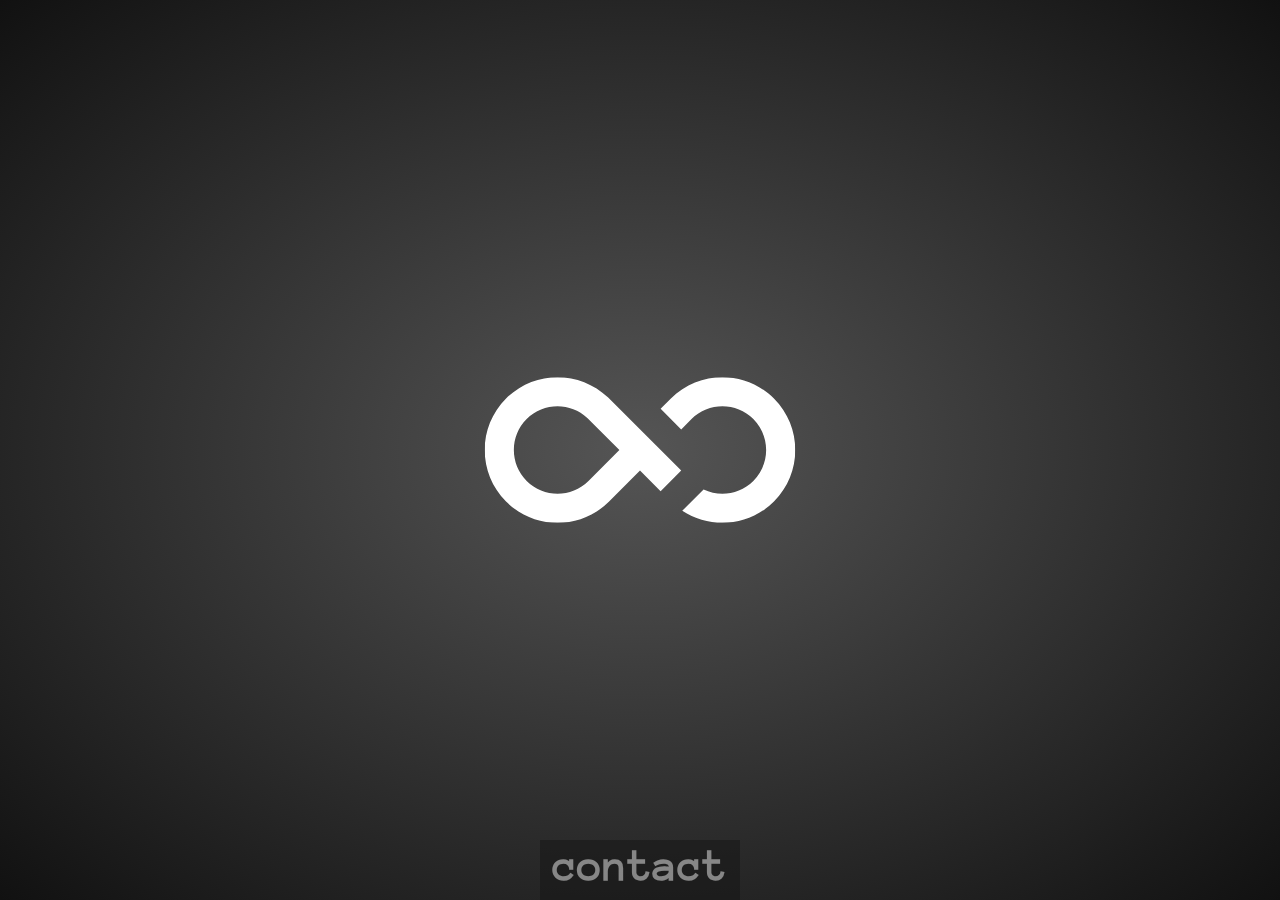
<file: index.html>
<!DOCTYPE html>
<html class="">
<head>
  <meta charset="UTF-8">
  <meta name="apple-mobile-web-app-capable" content="yes">
  <meta name="viewport" content="width=device-width,  initial-scale=1.0">
 
  
  <title id="title">Afinity studios - home</title>

  
  
  <link id="size-stylesheet" rel="stylesheet"  href="/assets/css/computer.css" />
  
  
  
  <!--[if lt IE 9]><script src="http://html5shim.googlecode.com/svn/trunk/html5.js"></script><![endif]-->

  

</head>
<body >

 <div class="background">
    
</div>
<div class="layout" id="layout">
 <div class="header" id="header">
    
<svg class="logo-left" id="logo-left" version="1.1" id="Layer_1" xmlns="http://www.w3.org/2000/svg" xmlns:xlink="http://www.w3.org/1999/xlink" x="0px" y="0px"
	 width="210px" height="100px" viewBox="0 0 210 100" enable-background="new 0 0 210 100" xml:space="preserve">
<g>
	<defs>
		<rect id="SVGID_1_" x="1.482" y="1.431" width="207.036" height="97.139"/>
	</defs>
	<clipPath id="SVGID_2_">
		<use xlink:href="#SVGID_1_"  overflow="visible"/>
	</clipPath>
	<path id="logo-color" clip-path="url(#SVGID_2_)" fill="#ffffff" d="M69.858,28.629l0.017-0.018l21.388,21.39L70.658,70.605l-0.001,0.001
		c-11.38,11.38-29.831,11.38-41.212,0c-11.38-11.38-11.38-29.832,0-41.212C40.563,18.276,58.428,18.022,69.858,28.629
		 M83.612,14.875l-0.021,0.02C64.57-3.292,34.413-3.047,15.708,15.658c-18.967,18.967-18.967,49.719,0,68.686
		c18.967,18.968,49.719,18.968,68.687,0L105,63.737l13.738,13.738l13.736-13.738L83.612,14.875z"/>
	
</g>
</svg>
<svg class="logo-right" id="logo-right" version="1.1" id="Layer_1" xmlns="http://www.w3.org/2000/svg" xmlns:xlink="http://www.w3.org/1999/xlink" x="0px" y="0px"
	 width="210px" height="100px" viewBox="0 0 210 100" enable-background="new 0 0 210 100" xml:space="preserve">
<g>
	<defs>
		<rect id="SVGID_1_" x="1.482" y="1.431" width="207.036" height="97.139"/>
	</defs>
	<clipPath id="SVGID_2_">
		<use xlink:href="#SVGID_1_"  overflow="visible"/>
	</clipPath>

<path id="logo-fade" clip-path="url(#SVGID_2_)" fill="rgba(255,255,255,1)" d="M194.293,15.657c-18.967-18.967-49.719-18.967-68.688,0l-6.867,6.869
		l0.688,0.687l13.049,13.05l6.869-6.869c11.381-11.38,29.832-11.38,41.213,0.001c11.379,11.38,11.379,29.831,0,41.211
		c-8.973,8.972-22.338,10.869-33.17,5.695l-14.225,14.224c18.859,12.493,44.516,10.434,61.131-6.181
		C213.26,65.378,213.26,34.624,194.293,15.657"/>
		</g>
</svg>

   

</div>


 <div class="footer">
    
    <div class="contact" id="contact">
       <div class="head-menu-bottom" id="head-menu-bottom" onclick="Contact()">
        <h1 >contact</h1>
       </div>
       
       
        <div class="left" id="footer-left">
                         <svg class="logo" version="1.1" id="Layer_1" xmlns="http://www.w3.org/2000/svg" xmlns:xlink="http://www.w3.org/1999/xlink" x="0px" y="0px"
                     width="210px" height="100px" viewBox="0 0 210 100" enable-background="new 0 0 210 100" xml:space="preserve">
                
                    <defs>
                        <rect  x="1.482" y="1.431" width="207.036" height="97.139"/>
                    </defs>
                    <clipPath id="SVGID_2_">
                        <use xlink:href="#SVGID_1_"  overflow="visible"/>
                    </clipPath>
                    <path class="color"  clip-path="url(#SVGID_2_)" fill="rgba(62,161,183,0.5)" d="M69.858,28.629l0.017-0.018l21.388,21.39L70.658,70.605l-0.001,0.001
                        c-11.38,11.38-29.831,11.38-41.212,0c-11.38-11.38-11.38-29.832,0-41.212C40.563,18.276,58.428,18.022,69.858,28.629
                         M83.612,14.875l-0.021,0.02C64.57-3.292,34.413-3.047,15.708,15.658c-18.967,18.967-18.967,49.719,0,68.686
                        c18.967,18.968,49.719,18.968,68.687,0L105,63.737l13.738,13.738l13.736-13.738L83.612,14.875z"/>
                    <path class="white" clip-path="url(#SVGID_2_)" fill="rgba(255,255,255,0.5)" d="M194.293,15.657c-18.967-18.967-49.719-18.967-68.688,0l-6.867,6.869
                        l0.688,0.687l13.049,13.05l6.869-6.869c11.381-11.38,29.832-11.38,41.213,0.001c11.379,11.38,11.379,29.831,0,41.211
                        c-8.973,8.972-22.338,10.869-33.17,5.695l-14.225,14.224c18.859,12.493,44.516,10.434,61.131-6.181
                        C213.26,65.378,213.26,34.624,194.293,15.657"/>
                
                </svg>
                
                
                <svg class="as" version="1.1" id="Layer_1" xmlns="http://www.w3.org/2000/svg" xmlns:xlink="http://www.w3.org/1999/xlink" x="0px" y="0px"
                         width="180px" height="110px" viewBox="0 0 180 110" enable-background="new 0 0 180 110" xml:space="preserve">
                    <path class="color" fill="rgba(62,161,183,0.5)" d="M51.445,19.197V48.51h-6.009V19.197H40.4v-4.689h5.036v-3.056c0-7.225,3.172-10.837,9.517-10.837
                        c0.972,0,1.829,0.047,2.57,0.14c0.741,0.092,1.378,0.208,1.91,0.347v5.21c-0.602-0.093-1.204-0.162-1.805-0.209
                        c-0.603-0.046-1.204-0.069-1.807-0.069c-1.528,0-2.64,0.412-3.334,1.233c-0.694,0.822-1.042,2.24-1.042,4.254v2.987h6.426v4.689
                        H51.445z"/>
                    <path class="color" fill="rgba(62,161,183,0.5)" d="M85.904,18.814c1.505-1.736,3.108-3.027,4.811-3.873c1.701-0.844,3.479-1.267,5.331-1.267
                        c7.71,0,11.565,4.19,11.565,12.573v22.263h-6.112v-21.95c0-2.802-0.492-4.811-1.477-6.027c-0.984-1.215-2.588-1.823-4.811-1.823
                        c-3.079,0-6.182,1.806-9.308,5.418v24.382h-6.009V14.508h6.009V18.814z"/>
                    <path class="color" fill="rgba(62,161,183,0.5)" d="M144.565,48.545c-1.273,0.301-2.721,0.452-4.341,0.452c-1.807,0-3.236-0.221-4.29-0.66
                        c-1.053-0.44-1.857-1.094-2.413-1.963c-0.556-0.868-0.915-1.956-1.077-3.265s-0.243-2.83-0.243-4.566V19.197h-4.202v-4.689h4.202
                        V6.033h6.044v8.475h5.557v4.689h-5.557V38.82c0,1.204,0.075,2.16,0.226,2.866s0.37,1.25,0.658,1.632
                        c0.29,0.382,0.638,0.631,1.043,0.747c0.405,0.115,0.863,0.173,1.372,0.173c0.533,0,1.054-0.023,1.563-0.069
                        c0.509-0.046,0.995-0.104,1.458-0.174V48.545z"/>
                    <path class="color" fill="rgba(62,161,183,0.5)" d="M151.512,56.741c2.987,0,5.441-2.743,7.363-8.23L146.06,14.508h6.529l8.995,26.57l9.03-26.57h6.495
                        l-12.816,34.003c-0.764,2.037-1.506,3.901-2.223,5.591c-0.718,1.691-1.511,3.144-2.379,4.359s-1.87,2.165-3.004,2.848
                        c-1.135,0.683-2.501,1.025-4.099,1.025c-0.741,0-1.453-0.035-2.136-0.104c-0.684-0.069-1.303-0.197-1.858-0.383v-5.591
                        c0.486,0.185,0.979,0.312,1.476,0.382C150.568,56.707,151.049,56.741,151.512,56.741"/>
                    <path class="color" fill="rgba(62,161,183,0.5)" d="M10.158,47.881c0.303-4.529,0.811-9.345,1.529-14.02h10.121h1.972h10.122
                        c0.718,4.675,1.227,9.491,1.529,14.02h5.951c-0.803-12.766-4.285-46.73-18.585-46.73V8.16c4.642,0,8.124,9.516,10.304,21.029H23.78
                        h-1.972h-9.321C14.668,17.676,18.149,8.16,22.793,8.16V1.151c-14.301,0-17.783,33.964-18.586,46.73H10.158z"/>
                    <path class="color" fill="rgba(62,161,183,0.5)" d="M71.572,4.498c0,1.86-1.509,3.369-3.369,3.369c-1.86,0-3.368-1.509-3.368-3.369s1.508-3.368,3.368-3.368
                        C70.063,1.13,71.572,2.638,71.572,4.498"/>
                    <path class="color"  id="studio" fill="rgba(62,161,183,0.5)" d="M123.218,4.498c0,1.86-1.508,3.369-3.368,3.369s-3.368-1.509-3.368-3.369s1.508-3.368,3.368-3.368
                        S123.218,2.638,123.218,4.498"/>
                    <rect class="color" x="64.961" y="14.508" fill="rgba(62,161,183,0.5)" width="6.009" height="34.002"/>
                    <rect class="color" x="116.434" y="14.508" fill="rgba(62,161,183,0.5)" width="6.008" height="34.002"/>
                    <path class="white" id="studio"  fill="rgba(255,255,255,0.5)" d="M19.209,109.384c-2.695,0-5.053-0.32-7.07-0.961c-2.018-0.642-3.701-1.537-5.048-2.688
                        c-1.349-1.149-2.371-2.521-3.07-4.115c-0.697-1.594-1.074-3.342-1.13-5.246h4.864c0.132,1.452,0.518,2.711,1.16,3.775
                        c0.641,1.065,1.461,1.946,2.46,2.645c1,0.698,2.145,1.212,3.437,1.542s2.672,0.495,4.143,0.495c1.433,0,2.733-0.151,3.902-0.453
                        c1.17-0.302,2.169-0.735,2.998-1.301c0.831-0.566,1.471-1.249,1.924-2.051c0.452-0.802,0.679-1.711,0.679-2.729
                        c0-1.057-0.208-1.947-0.622-2.673c-0.415-0.726-1.089-1.363-2.023-1.909c-0.933-0.547-2.164-1.038-3.691-1.471
                        c-1.526-0.435-3.393-0.877-5.6-1.329c-2.149-0.49-4.001-1.047-5.557-1.669c-1.556-0.622-2.833-1.354-3.832-2.192
                        s-1.739-1.805-2.22-2.898c-0.481-1.093-0.722-2.348-0.722-3.761c0-1.548,0.33-2.971,0.991-4.271c0.66-1.301,1.588-2.423,2.785-3.365
                        c1.197-0.943,2.631-1.679,4.3-2.207c1.668-0.527,3.52-0.792,5.556-0.792c2.15,0,4.107,0.265,5.869,0.792
                        c1.763,0.528,3.286,1.287,4.568,2.277c1.282,0.99,2.291,2.197,3.026,3.62c0.736,1.424,1.131,3.03,1.188,4.821h-4.921
                        c-0.509-4.619-3.677-6.929-9.503-6.929c-2.847,0-5.039,0.528-6.575,1.584c-1.537,1.056-2.306,2.479-2.306,4.271
                        c0,0.811,0.142,1.503,0.425,2.079c0.282,0.573,0.763,1.078,1.442,1.513c0.679,0.433,1.584,0.823,2.715,1.173
                        c1.131,0.349,2.536,0.703,4.214,1.061c1.15,0.245,2.329,0.504,3.535,0.778c1.207,0.273,2.381,0.608,3.521,1.003
                        c1.141,0.396,2.22,0.872,3.239,1.43c1.018,0.556,1.909,1.229,2.673,2.021c0.763,0.792,1.367,1.73,1.809,2.814
                        c0.444,1.084,0.665,2.352,0.665,3.804c0,1.678-0.354,3.219-1.061,4.624c-0.707,1.404-1.693,2.615-2.956,3.635
                        c-1.263,1.018-2.762,1.815-4.496,2.389C23.159,109.096,21.265,109.384,19.209,109.384"/>
                    <path class="white"  id="studio" fill="rgba(255,255,255,0.5)" d="M50.574,108.733c-1.037,0.245-2.215,0.368-3.535,0.368c-1.471,0-2.635-0.18-3.493-0.538
                        c-0.858-0.357-1.513-0.891-1.965-1.598c-0.453-0.707-0.745-1.594-0.877-2.658c-0.132-1.066-0.198-2.305-0.198-3.721V84.835h-3.422
                        v-3.818h3.422v-6.901h4.921v6.901h4.525v3.818h-4.525v15.979c0,0.981,0.061,1.758,0.184,2.333c0.122,0.575,0.302,1.018,0.537,1.33
                        c0.236,0.311,0.519,0.513,0.849,0.607s0.702,0.142,1.117,0.142c0.434,0,0.857-0.019,1.273-0.056c0.415-0.039,0.81-0.086,1.187-0.143
                        V108.733z"/>
                    <path class="white"  id="studio" fill="rgba(255,255,255,0.5)" d="M72.267,105.198c-2.47,2.791-5.241,4.186-8.314,4.186c-6.26,0-9.39-3.412-9.39-10.238V81.017h4.977v17.875
                        c0,1.149,0.099,2.13,0.297,2.94c0.199,0.812,0.504,1.472,0.919,1.98c0.415,0.509,0.948,0.877,1.599,1.103
                        c0.65,0.227,1.428,0.34,2.333,0.34c2.771,0,5.298-1.48,7.579-4.44V81.017h4.922v27.688h-4.922V105.198z"/>
                    <path class="white" id="studio" fill="rgba(255,255,255,0.5)" d="M102.02,105.425c-2.262,2.64-4.901,3.959-7.919,3.959c-1.848,0-3.483-0.34-4.906-1.018
                        c-1.424-0.679-2.616-1.645-3.578-2.898c-0.962-1.254-1.693-2.764-2.192-4.526c-0.5-1.763-0.75-3.719-0.75-5.868
                        c0-2.282,0.302-4.332,0.906-6.152c0.603-1.818,1.427-3.364,2.474-4.638c1.046-1.272,2.281-2.249,3.705-2.927
                        c1.424-0.68,2.965-1.018,4.624-1.018c2.96,0,5.506,0.933,7.636,2.799V70.439h4.922v38.266h-4.922V105.425z M102.02,100.701V87.578
                        c-2.206-2.244-4.647-3.366-7.324-3.366c-1.057,0-2.009,0.228-2.857,0.68c-0.848,0.453-1.574,1.131-2.177,2.037
                        c-0.603,0.903-1.07,2.035-1.4,3.394c-0.33,1.356-0.495,2.94-0.495,4.751c0,3.413,0.594,6.001,1.782,7.763
                        c1.188,1.764,2.837,2.646,4.95,2.646c1.357,0,2.669-0.393,3.931-1.174C99.691,103.524,100.889,102.323,102.02,100.701"/>
                    <path class="white" id="studio" fill="rgba(255,255,255,0.5)" d="M119.103,75.784h-4.894v-5.346h4.894V75.784z M119.103,108.705h-4.894V81.017h4.894V108.705z"/>
                    <path class="white" id="studio"  fill="rgba(255,255,255,0.5)" d="M137.599,80.338c1.999,0,3.8,0.33,5.402,0.99s2.97,1.612,4.101,2.856c1.132,1.244,1.999,2.762,2.602,4.554
                        c0.604,1.791,0.906,3.827,0.906,6.108c0,2.301-0.312,4.351-0.934,6.151s-1.499,3.323-2.631,4.568
                        c-1.131,1.243-2.498,2.19-4.101,2.842s-3.385,0.976-5.346,0.976c-1.941,0-3.709-0.32-5.303-0.962
                        c-1.594-0.641-2.96-1.584-4.101-2.828c-1.141-1.243-2.027-2.767-2.658-4.567c-0.632-1.801-0.948-3.86-0.948-6.18
                        c0-2.281,0.312-4.322,0.934-6.123s1.499-3.323,2.63-4.567c1.132-1.244,2.499-2.192,4.102-2.843S135.638,80.338,137.599,80.338
                         M137.599,105.481c1.169,0,2.239-0.223,3.211-0.665c0.971-0.443,1.8-1.112,2.488-2.009c0.688-0.895,1.226-2.008,1.612-3.336
                        c0.387-1.33,0.58-2.871,0.58-4.625s-0.193-3.295-0.58-4.623c-0.387-1.33-0.924-2.442-1.612-3.339
                        c-0.688-0.895-1.518-1.564-2.488-2.008c-0.972-0.442-2.042-0.665-3.211-0.665s-2.238,0.223-3.21,0.665
                        c-0.971,0.443-1.805,1.113-2.503,2.008c-0.697,0.896-1.239,2.009-1.626,3.339c-0.387,1.328-0.58,2.869-0.58,4.623
                        s0.193,3.295,0.58,4.625c0.387,1.328,0.929,2.441,1.626,3.336c0.698,0.896,1.532,1.565,2.503,2.009
                        C135.36,105.259,136.43,105.481,137.599,105.481"/>
                    <path class="white" id="studio" fill="rgba(255,255,255,0.5)" d="M166.022,109.384c-7.542,0-11.521-2.979-11.935-8.937h4.978c0.019,3.355,2.319,5.034,6.9,5.034
                        c1.019,0,1.919-0.108,2.701-0.325c0.782-0.218,1.434-0.523,1.951-0.919c0.519-0.396,0.915-0.863,1.188-1.4s0.41-1.127,0.41-1.768
                        c0-0.66-0.104-1.192-0.312-1.599c-0.207-0.405-0.604-0.764-1.188-1.075c-0.585-0.311-1.4-0.612-2.446-0.904
                        c-1.047-0.292-2.409-0.664-4.087-1.117c-1.642-0.415-3.056-0.82-4.242-1.216c-1.188-0.396-2.164-0.886-2.928-1.472
                        c-0.764-0.584-1.329-1.301-1.696-2.148c-0.368-0.85-0.552-1.924-0.552-3.225c0-1.132,0.239-2.183,0.721-3.153
                        c0.481-0.972,1.169-1.815,2.064-2.531c0.896-0.717,1.98-1.277,3.253-1.683s2.701-0.608,4.285-0.608
                        c7.277,0,10.973,2.583,11.086,7.75h-4.864c-0.17-2.584-2.121-3.875-5.854-3.875c-0.83,0-1.598,0.08-2.305,0.24
                        c-0.707,0.159-1.32,0.396-1.839,0.707c-0.519,0.311-0.924,0.698-1.216,1.159c-0.292,0.463-0.438,0.985-0.438,1.569
                        c0,0.547,0.07,0.995,0.212,1.345c0.142,0.349,0.467,0.668,0.976,0.961c0.51,0.293,1.269,0.59,2.277,0.891
                        c1.009,0.302,2.38,0.66,4.115,1.075c1.678,0.396,3.138,0.811,4.384,1.245c1.244,0.433,2.271,0.961,3.082,1.582
                        c0.812,0.623,1.414,1.382,1.811,2.277c0.396,0.896,0.594,2.003,0.594,3.323c0,1.245-0.259,2.404-0.777,3.479
                        c-0.519,1.074-1.259,2.002-2.221,2.785c-0.962,0.782-2.126,1.4-3.493,1.853C169.251,109.158,167.72,109.384,166.022,109.384"/>
                    </svg>
                <div><p>We are a software development company located in Slovenia.</p></div>
                
        
        </div>
        <div class="middle" id="footer-middle">
            <p class="title-mail"><a class="work">work</a></p>
            <h1 class="copy-0">copied..</h1>
            <p class="mail"><a onclick="Copy(0)">studio@afinity-studios.com</a></p>
            <p class="title-mail"><a class="info">info</a></p>
            <h1 class="copy-1">copied..</h1>
            <p class="mail"><a onclick="Copy(1)">info@afinity-studios.com</a></p>
            
        </div>
        <div class="right" id="footer-right">
          <p class="title-social"><a >social</a></p>
          <a href="https://www.facebook.com/" target="_blank">
           <svg class="facebook" version="1.1" id="Layer_1" xmlns="http://www.w3.org/2000/svg" xmlns:xlink="http://www.w3.org/1999/xlink" x="0px" y="0px"
	 width="266.893px" height="266.895px" viewBox="0 0 266.893 266.895" enable-background="new 0 0 266.893 266.895"
	 xml:space="preserve">
<path fill="rgba(239,239,239,0.5)" d="M133.447,0.001C59.746,0.001,0,59.747,0,133.448c0,73.7,59.746,133.446,133.446,133.446
	c2.441,0,4.865-0.07,7.274-0.199v-99.603h-33.585v-38.896h33.585V99.513c0-33.287,20.33-51.413,50.024-51.413
	c14.225,0,26.449,1.059,30.012,1.533V84.42l-20.596,0.009c-16.147,0-19.274,7.674-19.274,18.935v24.832h38.515l-5.016,38.896
	h-33.499v91.113c50.277-19.129,86.007-67.767,86.007-124.757C266.894,59.747,207.148,0.001,133.447,0.001z"/>
              </svg></a>
           
           
           <a href="https://discordapp.com/" target="_blank">
            <svg  class="discord" version="1.1" id="Layer_1" xmlns="http://www.w3.org/2000/svg" xmlns:xlink="http://www.w3.org/1999/xlink" x="0px" y="0px"
	 width="10px" height="10px" viewBox="0 0 10 10" enable-background="new 0 0 10 10" xml:space="preserve">

	<path fill="rgba(239,239,239,0.5)" d="M6.07,4.353C5.738,4.353,5.475,4.645,5.475,5S5.744,5.647,6.07,5.647c0.333,0,0.596-0.292,0.596-0.647
		S6.403,4.353,6.07,4.353z"/>
	<path fill="rgba(239,239,239,0.5)" d="M3.942,4.353C3.609,4.353,3.347,4.645,3.347,5s0.269,0.647,0.595,0.647c0.332,0,0.595-0.292,0.595-0.647
		C4.543,4.645,4.274,4.353,3.942,4.353z"/>
	<path fill="rgba(239,239,239,0.5)" d="M5.006,0c-2.761,0-5,2.238-5,5c0,2.761,2.238,4.999,5,4.999S10.005,7.761,10.005,5
		C10.005,2.239,7.768,0,5.006,0z M6.653,7.076c0,0-0.21-0.252-0.385-0.474c0.763-0.215,1.056-0.693,1.056-0.693
		c-0.24,0.158-0.466,0.27-0.671,0.346c-0.292,0.122-0.57,0.203-0.846,0.25c-0.56,0.104-1.072,0.076-1.51-0.007
		C3.965,6.434,3.68,6.34,3.441,6.248C3.307,6.195,3.161,6.132,3.015,6.05C2.998,6.038,2.98,6.032,2.963,6.021
		C2.951,6.014,2.946,6.009,2.939,6.003C2.834,5.944,2.776,5.904,2.776,5.904s0.28,0.466,1.021,0.688
		C3.622,6.813,3.406,7.076,3.406,7.076C2.118,7.035,1.627,6.19,1.627,6.19c0-1.878,0.84-3.4,0.84-3.4
		c0.839-0.63,1.638-0.613,1.638-0.613l0.059,0.07C3.114,2.551,2.63,3.012,2.63,3.012s0.128-0.07,0.344-0.169
		c0.624-0.274,1.12-0.35,1.324-0.367C4.333,2.47,4.362,2.464,4.396,2.464c0.356-0.046,0.759-0.058,1.179-0.012
		C6.129,2.517,6.723,2.68,7.33,3.012c0,0-0.461-0.438-1.453-0.741L5.96,2.178c0,0,0.798-0.018,1.638,0.613c0,0,0.84,1.522,0.84,3.4
		C8.438,6.19,7.941,7.035,6.653,7.076z"/>

               </svg></a>
           <a href="https://www.twitch.tv/" target="_blank">
           <svg class="twitch" version="1.1" id="Layer_1" xmlns="http://www.w3.org/2000/svg" xmlns:xlink="http://www.w3.org/1999/xlink" x="0px" y="0px"
	 width="256px" height="268px" viewBox="0 0 256 268" enable-background="new 0 0 256 268" xml:space="preserve">

	<rect x="114.445" y="96.786" fill="rgba(239,239,239,0.5)" width="15.678" height="47.034"/>
	<rect x="157.553" y="96.786" fill="rgba(239,239,239,0.5)" width="15.675" height="47.034"/>
	<path fill="rgba(239,239,239,0.5)" d="M128,0C57.308,0,0,59.994,0,134c0,74.006,57.308,134,128,134s128-59.994,128-134
		C256,59.994,198.692,0,128,0z M200.67,151.649l-14.285,14.285h-0.017v0.017l-13.141,13.142h-43.104l-23.5,23.498v-23.498H71.329
		V65.409H200.67V151.649z"/>


               </svg></a>
       
            <a href="https://www.youtube.com/" target="_blank">
                 <svg class="youtube" version="1.1" id="Layer_1" xmlns="http://www.w3.org/2000/svg" xmlns:xlink="http://www.w3.org/1999/xlink" x="0px" y="0px"
	 width="266.893px" height="266.895px" viewBox="0 0 266.893 266.895" enable-background="new 0 0 266.893 266.895"
	 xml:space="preserve">
<path fill="rgba(239,239,239,0.5)" d="M133.447,0.001C59.746,0.001,0,59.747,0,133.448c0,73.7,59.746,133.446,133.447,133.446
	c73.7,0,133.446-59.746,133.446-133.446C266.893,59.747,207.147,0.001,133.447,0.001z M108.436,181.333V85.561l83.02,47.883
	L108.436,181.333z"/>
                </svg></a>     
            <a href="https://twitter.com/" target="_blank">
            <svg class="twitter" version="1.1" id="Layer_1" xmlns="http://www.w3.org/2000/svg" xmlns:xlink="http://www.w3.org/1999/xlink" x="0px" y="0px"
	 width="50px" height="50px" viewBox="0 0 50 50" enable-background="new 0 0 50 50" xml:space="preserve">
<path fill="rgba(239,239,239,0.5)" d="M25,0C11.193,0,0,11.193,0,25c0,13.807,11.193,25,25,25c13.807,0,25-11.193,25-25C50,11.193,38.807,0,25,0z
	 M37.945,18.361c0.011,0.286,0.021,0.577,0.021,0.863c0,8.828-6.719,19.007-19.008,19.007c-3.772,0-7.281-1.107-10.237-3.005
	c0.525,0.064,1.055,0.096,1.595,0.096c3.127,0,6.009-1.064,8.293-2.856c-2.919-0.058-5.389-1.987-6.237-4.642
	c0.402,0.08,0.827,0.122,1.256,0.122c0.609,0,1.198-0.085,1.759-0.238c-3.058-0.609-5.357-3.312-5.357-6.549
	c0-0.027,0-0.054,0-0.085c0.9,0.503,1.929,0.8,3.025,0.837c-1.796-1.197-2.973-3.243-2.973-5.559c0-1.224,0.329-2.374,0.907-3.359
	c3.29,4.043,8.213,6.703,13.767,6.979c-0.117-0.488-0.175-0.997-0.175-1.521c0-3.688,2.995-6.682,6.683-6.682
	c1.918,0,3.656,0.816,4.875,2.114c1.521-0.302,2.951-0.858,4.239-1.622c-0.498,1.558-1.559,2.867-2.936,3.693
	c1.351-0.159,2.639-0.519,3.836-1.049C40.383,16.241,39.249,17.417,37.945,18.361z"/>
                </svg></a>
       
        </div>
        <div class="CR"><h1>© 2018 Copyright:<span> Afinity-studios.com</span></h1></div>
    </div>
</div>
</div>
<script src='https://cdnjs.cloudflare.com/ajax/libs/jquery/2.1.3/jquery.min.js'></script>
<script src="/assets/js/function.js"></script>
</body>
</html>
</file>
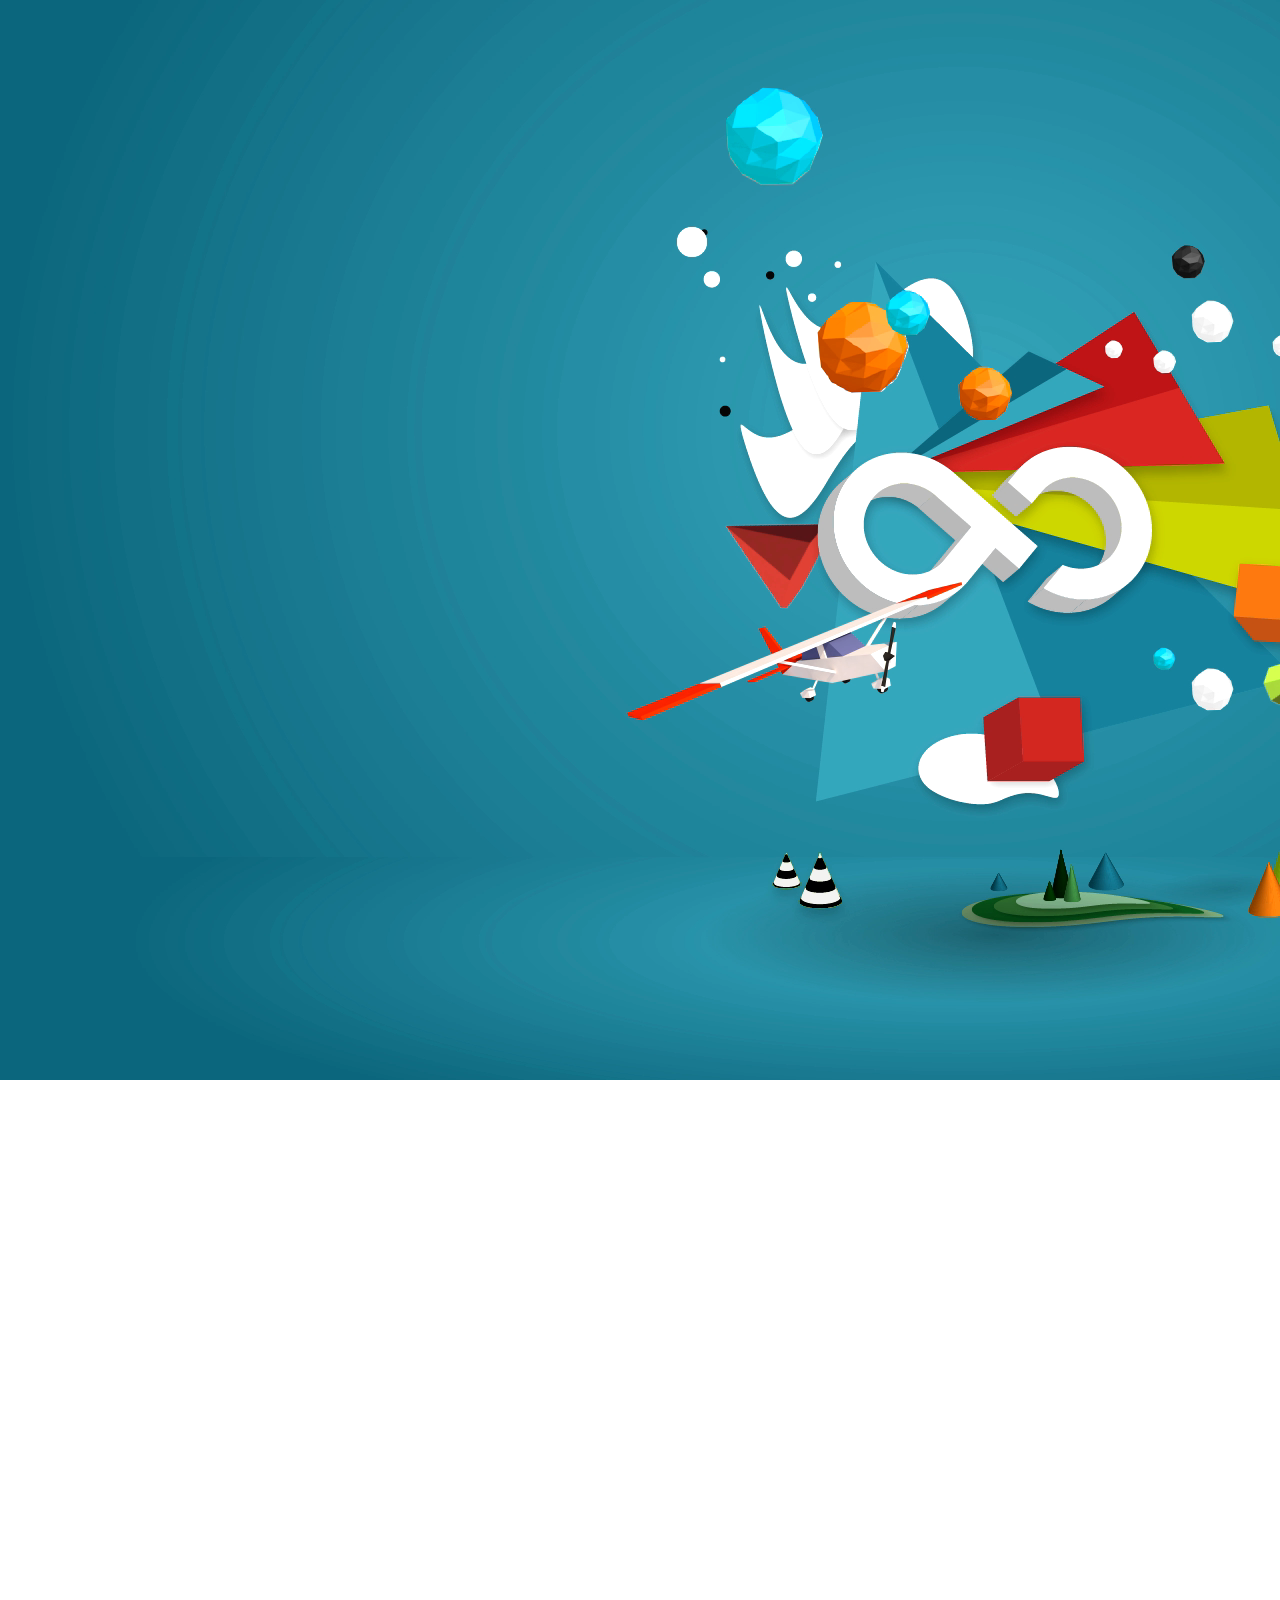
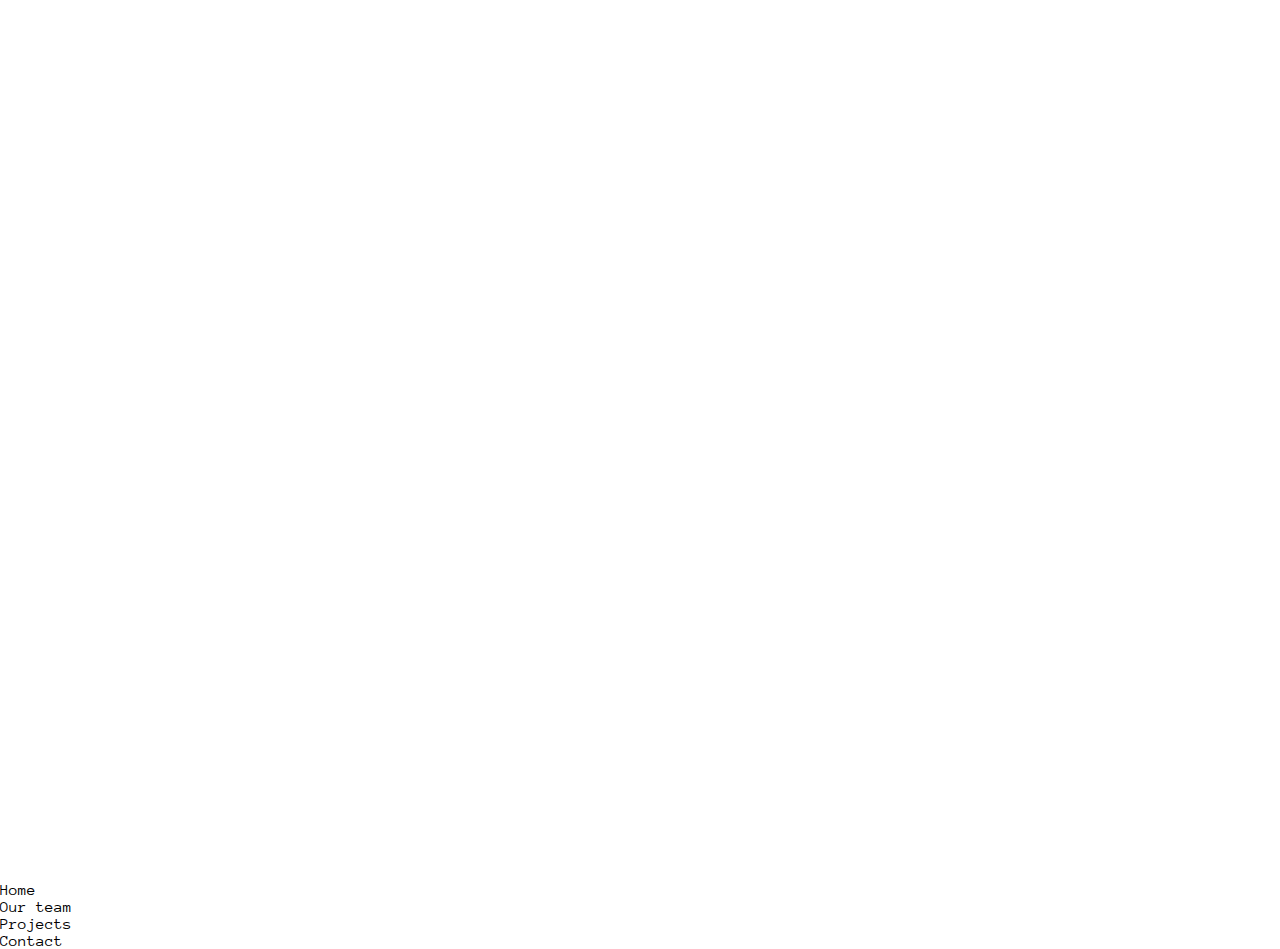
<file: about_us/index.html>
<!DOCTYPE html>
<html class="">
<head>
  <meta charset="UTF-8">
  <meta name="apple-mobile-web-app-capable" content="yes">
  <meta name="viewport" content="width=device-width, maximum-scale=1.0, minimum-scale=1.0, initial-scale=1.0">
 
  
  <title id="title">Afinity studios - about us</title>

  
  
  <link id="size-stylesheet" rel="stylesheet"  href="/assets/css/computer.css" />
  
  
  
  <!--[if lt IE 9]><script src="http://html5shim.googlecode.com/svn/trunk/html5.js"></script><![endif]-->

  

</head>
<body id="body" >

   
<div class="header" id="header">
    <video autoplay muted loop class="myVideo">
        <source src="../assets/img/background.mp4" type="video/mp4">
        
    </video>

     <div class="logo-div">
   <div onclick="ClickLogo()" onmouseover="HoverLogo(true)" onmouseout="HoverLogo(false)" class="mouse-logo"></div>
   <svg  id="logo"  class="logo" version="1.1" id="Layer_1" xmlns="http://www.w3.org/2000/svg" xmlns:xlink="http://www.w3.org/1999/xlink" x="0px" y="0px"
	  viewBox="0 0 210 100" enable-background="new 0 0 210 100" xml:space="preserve">
<g>
	<defs>
		<rect id="SVGID_1_" x="1.482" y="1.431" width="207.036" height="97.139"/>
	</defs>
	<clipPath id="SVGID_2_">
		<use xlink:href="#SVGID_1_"  overflow="visible"/>
	</clipPath>
	<path id="logo-color" clip-path="url(#SVGID_2_)" fill="#FFFFFF" d="M69.858,28.629l0.017-0.018l21.388,21.39L70.658,70.605l-0.001,0.001
		c-11.38,11.38-29.831,11.38-41.212,0c-11.38-11.38-11.38-29.832,0-41.212C40.563,18.276,58.428,18.022,69.858,28.629
		 M83.612,14.875l-0.021,0.02C64.57-3.292,34.413-3.047,15.708,15.658c-18.967,18.967-18.967,49.719,0,68.686
		c18.967,18.968,49.719,18.968,68.687,0L105,63.737l13.738,13.738l13.736-13.738L83.612,14.875z"/>
	<path clip-path="url(#SVGID_2_)" fill="#FFFFFF" d="M194.293,15.657c-18.967-18.967-49.719-18.967-68.688,0l-6.867,6.869
		l0.688,0.687l13.049,13.05l6.869-6.869c11.381-11.38,29.832-11.38,41.213,0.001c11.379,11.38,11.379,29.831,0,41.211
		c-8.973,8.972-22.338,10.869-33.17,5.695l-14.225,14.224c18.859,12.493,44.516,10.434,61.131-6.181
		C213.26,65.378,213.26,34.624,194.293,15.657"/>
</g>
</svg>
 
    <div onclick="OpenFrontPage()" onmouseover="ASHover(true)" onmouseout="ASHover(false)" class="mouse-as"></div>

    <svg id="as" class="as" version="1.1" id="Layer_1" xmlns="http://www.w3.org/2000/svg" xmlns:xlink="http://www.w3.org/1999/xlink" x="0px" y="0px"
	  viewBox="0 0 180 110" enable-background="new 0 0 180 110" xml:space="preserve">
<path fill="#FFFFFF" d="M51.445,19.197V48.51h-6.009V19.197H40.4v-4.689h5.036v-3.056c0-7.225,3.172-10.837,9.517-10.837
	c0.972,0,1.829,0.047,2.57,0.14c0.741,0.092,1.378,0.208,1.91,0.347v5.21c-0.602-0.093-1.204-0.162-1.805-0.209
	c-0.603-0.046-1.204-0.069-1.807-0.069c-1.528,0-2.64,0.412-3.334,1.233c-0.694,0.822-1.042,2.24-1.042,4.254v2.987h6.426v4.689
	H51.445z"/>
<path fill="#FFFFFF" d="M85.904,18.814c1.505-1.736,3.108-3.027,4.811-3.873c1.701-0.844,3.479-1.267,5.331-1.267
	c7.71,0,11.565,4.19,11.565,12.573v22.263h-6.112v-21.95c0-2.802-0.492-4.811-1.477-6.027c-0.984-1.215-2.588-1.823-4.811-1.823
	c-3.079,0-6.182,1.806-9.308,5.418v24.382h-6.009V14.508h6.009V18.814z"/>
<path fill="#FFFFFF" d="M144.565,48.545c-1.273,0.301-2.721,0.452-4.341,0.452c-1.807,0-3.236-0.221-4.29-0.66
	c-1.053-0.44-1.857-1.094-2.413-1.963c-0.556-0.868-0.915-1.956-1.077-3.265s-0.243-2.83-0.243-4.566V19.197h-4.202v-4.689h4.202
	V6.033h6.044v8.475h5.557v4.689h-5.557V38.82c0,1.204,0.075,2.16,0.226,2.866s0.37,1.25,0.658,1.632
	c0.29,0.382,0.638,0.631,1.043,0.747c0.405,0.115,0.863,0.173,1.372,0.173c0.533,0,1.054-0.023,1.563-0.069
	c0.509-0.046,0.995-0.104,1.458-0.174V48.545z"/>
<path fill="#fff" d="M151.512,56.741c2.987,0,5.441-2.743,7.363-8.23L146.06,14.508h6.529l8.995,26.57l9.03-26.57h6.495
	l-12.816,34.003c-0.764,2.037-1.506,3.901-2.223,5.591c-0.718,1.691-1.511,3.144-2.379,4.359s-1.87,2.165-3.004,2.848
	c-1.135,0.683-2.501,1.025-4.099,1.025c-0.741,0-1.453-0.035-2.136-0.104c-0.684-0.069-1.303-0.197-1.858-0.383v-5.591
	c0.486,0.185,0.979,0.312,1.476,0.382C150.568,56.707,151.049,56.741,151.512,56.741"/>
<path fill="#fff" d="M10.158,47.881c0.303-4.529,0.811-9.345,1.529-14.02h10.121h1.972h10.122
	c0.718,4.675,1.227,9.491,1.529,14.02h5.951c-0.803-12.766-4.285-46.73-18.585-46.73V8.16c4.642,0,8.124,9.516,10.304,21.029H23.78
	h-1.972h-9.321C14.668,17.676,18.149,8.16,22.793,8.16V1.151c-14.301,0-17.783,33.964-18.586,46.73H10.158z"/>
<path fill="#fff" d="M71.572,4.498c0,1.86-1.509,3.369-3.369,3.369c-1.86,0-3.368-1.509-3.368-3.369s1.508-3.368,3.368-3.368
	C70.063,1.13,71.572,2.638,71.572,4.498"/>
<path fill="#fff" d="M123.218,4.498c0,1.86-1.508,3.369-3.368,3.369s-3.368-1.509-3.368-3.369s1.508-3.368,3.368-3.368
	S123.218,2.638,123.218,4.498"/>
<rect x="64.961" y="14.508" fill="#FFFFFF" width="6.009" height="34.002"/>
<rect x="116.434" y="14.508" fill="#FFFFFF" width="6.008" height="34.002"/>
<path class="studio" fill="#fff" d="M19.209,109.384c-2.695,0-5.053-0.32-7.07-0.961c-2.018-0.642-3.701-1.537-5.048-2.688
	c-1.349-1.149-2.371-2.521-3.07-4.115c-0.697-1.594-1.074-3.342-1.13-5.246h4.864c0.132,1.452,0.518,2.711,1.16,3.775
	c0.641,1.065,1.461,1.946,2.46,2.645c1,0.698,2.145,1.212,3.437,1.542s2.672,0.495,4.143,0.495c1.433,0,2.733-0.151,3.902-0.453
	c1.17-0.302,2.169-0.735,2.998-1.301c0.831-0.566,1.471-1.249,1.924-2.051c0.452-0.802,0.679-1.711,0.679-2.729
	c0-1.057-0.208-1.947-0.622-2.673c-0.415-0.726-1.089-1.363-2.023-1.909c-0.933-0.547-2.164-1.038-3.691-1.471
	c-1.526-0.435-3.393-0.877-5.6-1.329c-2.149-0.49-4.001-1.047-5.557-1.669c-1.556-0.622-2.833-1.354-3.832-2.192
	s-1.739-1.805-2.22-2.898c-0.481-1.093-0.722-2.348-0.722-3.761c0-1.548,0.33-2.971,0.991-4.271c0.66-1.301,1.588-2.423,2.785-3.365
	c1.197-0.943,2.631-1.679,4.3-2.207c1.668-0.527,3.52-0.792,5.556-0.792c2.15,0,4.107,0.265,5.869,0.792
	c1.763,0.528,3.286,1.287,4.568,2.277c1.282,0.99,2.291,2.197,3.026,3.62c0.736,1.424,1.131,3.03,1.188,4.821h-4.921
	c-0.509-4.619-3.677-6.929-9.503-6.929c-2.847,0-5.039,0.528-6.575,1.584c-1.537,1.056-2.306,2.479-2.306,4.271
	c0,0.811,0.142,1.503,0.425,2.079c0.282,0.573,0.763,1.078,1.442,1.513c0.679,0.433,1.584,0.823,2.715,1.173
	c1.131,0.349,2.536,0.703,4.214,1.061c1.15,0.245,2.329,0.504,3.535,0.778c1.207,0.273,2.381,0.608,3.521,1.003
	c1.141,0.396,2.22,0.872,3.239,1.43c1.018,0.556,1.909,1.229,2.673,2.021c0.763,0.792,1.367,1.73,1.809,2.814
	c0.444,1.084,0.665,2.352,0.665,3.804c0,1.678-0.354,3.219-1.061,4.624c-0.707,1.404-1.693,2.615-2.956,3.635
	c-1.263,1.018-2.762,1.815-4.496,2.389C23.159,109.096,21.265,109.384,19.209,109.384"/>
<path class="studio" fill="#fff" d="M50.574,108.733c-1.037,0.245-2.215,0.368-3.535,0.368c-1.471,0-2.635-0.18-3.493-0.538
	c-0.858-0.357-1.513-0.891-1.965-1.598c-0.453-0.707-0.745-1.594-0.877-2.658c-0.132-1.066-0.198-2.305-0.198-3.721V84.835h-3.422
	v-3.818h3.422v-6.901h4.921v6.901h4.525v3.818h-4.525v15.979c0,0.981,0.061,1.758,0.184,2.333c0.122,0.575,0.302,1.018,0.537,1.33
	c0.236,0.311,0.519,0.513,0.849,0.607s0.702,0.142,1.117,0.142c0.434,0,0.857-0.019,1.273-0.056c0.415-0.039,0.81-0.086,1.187-0.143
	V108.733z"/>
<path class="studio" fill="#fff" d="M72.267,105.198c-2.47,2.791-5.241,4.186-8.314,4.186c-6.26,0-9.39-3.412-9.39-10.238V81.017h4.977v17.875
	c0,1.149,0.099,2.13,0.297,2.94c0.199,0.812,0.504,1.472,0.919,1.98c0.415,0.509,0.948,0.877,1.599,1.103
	c0.65,0.227,1.428,0.34,2.333,0.34c2.771,0,5.298-1.48,7.579-4.44V81.017h4.922v27.688h-4.922V105.198z"/>
<path class="studio" fill="#fff" d="M102.02,105.425c-2.262,2.64-4.901,3.959-7.919,3.959c-1.848,0-3.483-0.34-4.906-1.018
	c-1.424-0.679-2.616-1.645-3.578-2.898c-0.962-1.254-1.693-2.764-2.192-4.526c-0.5-1.763-0.75-3.719-0.75-5.868
	c0-2.282,0.302-4.332,0.906-6.152c0.603-1.818,1.427-3.364,2.474-4.638c1.046-1.272,2.281-2.249,3.705-2.927
	c1.424-0.68,2.965-1.018,4.624-1.018c2.96,0,5.506,0.933,7.636,2.799V70.439h4.922v38.266h-4.922V105.425z M102.02,100.701V87.578
	c-2.206-2.244-4.647-3.366-7.324-3.366c-1.057,0-2.009,0.228-2.857,0.68c-0.848,0.453-1.574,1.131-2.177,2.037
	c-0.603,0.903-1.07,2.035-1.4,3.394c-0.33,1.356-0.495,2.94-0.495,4.751c0,3.413,0.594,6.001,1.782,7.763
	c1.188,1.764,2.837,2.646,4.95,2.646c1.357,0,2.669-0.393,3.931-1.174C99.691,103.524,100.889,102.323,102.02,100.701"/>
<path class="studio" fill="#fff" d="M119.103,75.784h-4.894v-5.346h4.894V75.784z M119.103,108.705h-4.894V81.017h4.894V108.705z"/>
<path class="studio" fill="#fff" d="M137.599,80.338c1.999,0,3.8,0.33,5.402,0.99s2.97,1.612,4.101,2.856c1.132,1.244,1.999,2.762,2.602,4.554
	c0.604,1.791,0.906,3.827,0.906,6.108c0,2.301-0.312,4.351-0.934,6.151s-1.499,3.323-2.631,4.568
	c-1.131,1.243-2.498,2.19-4.101,2.842s-3.385,0.976-5.346,0.976c-1.941,0-3.709-0.32-5.303-0.962
	c-1.594-0.641-2.96-1.584-4.101-2.828c-1.141-1.243-2.027-2.767-2.658-4.567c-0.632-1.801-0.948-3.86-0.948-6.18
	c0-2.281,0.312-4.322,0.934-6.123s1.499-3.323,2.63-4.567c1.132-1.244,2.499-2.192,4.102-2.843S135.638,80.338,137.599,80.338
	 M137.599,105.481c1.169,0,2.239-0.223,3.211-0.665c0.971-0.443,1.8-1.112,2.488-2.009c0.688-0.895,1.226-2.008,1.612-3.336
	c0.387-1.33,0.58-2.871,0.58-4.625s-0.193-3.295-0.58-4.623c-0.387-1.33-0.924-2.442-1.612-3.339
	c-0.688-0.895-1.518-1.564-2.488-2.008c-0.972-0.442-2.042-0.665-3.211-0.665s-2.238,0.223-3.21,0.665
	c-0.971,0.443-1.805,1.113-2.503,2.008c-0.697,0.896-1.239,2.009-1.626,3.339c-0.387,1.328-0.58,2.869-0.58,4.623
	s0.193,3.295,0.58,4.625c0.387,1.328,0.929,2.441,1.626,3.336c0.698,0.896,1.532,1.565,2.503,2.009
	C135.36,105.259,136.43,105.481,137.599,105.481"/>
<path class="studio" fill="#fff" d="M166.022,109.384c-7.542,0-11.521-2.979-11.935-8.937h4.978c0.019,3.355,2.319,5.034,6.9,5.034
	c1.019,0,1.919-0.108,2.701-0.325c0.782-0.218,1.434-0.523,1.951-0.919c0.519-0.396,0.915-0.863,1.188-1.4s0.41-1.127,0.41-1.768
	c0-0.66-0.104-1.192-0.312-1.599c-0.207-0.405-0.604-0.764-1.188-1.075c-0.585-0.311-1.4-0.612-2.446-0.904
	c-1.047-0.292-2.409-0.664-4.087-1.117c-1.642-0.415-3.056-0.82-4.242-1.216c-1.188-0.396-2.164-0.886-2.928-1.472
	c-0.764-0.584-1.329-1.301-1.696-2.148c-0.368-0.85-0.552-1.924-0.552-3.225c0-1.132,0.239-2.183,0.721-3.153
	c0.481-0.972,1.169-1.815,2.064-2.531c0.896-0.717,1.98-1.277,3.253-1.683s2.701-0.608,4.285-0.608
	c7.277,0,10.973,2.583,11.086,7.75h-4.864c-0.17-2.584-2.121-3.875-5.854-3.875c-0.83,0-1.598,0.08-2.305,0.24
	c-0.707,0.159-1.32,0.396-1.839,0.707c-0.519,0.311-0.924,0.698-1.216,1.159c-0.292,0.463-0.438,0.985-0.438,1.569
	c0,0.547,0.07,0.995,0.212,1.345c0.142,0.349,0.467,0.668,0.976,0.961c0.51,0.293,1.269,0.59,2.277,0.891
	c1.009,0.302,2.38,0.66,4.115,1.075c1.678,0.396,3.138,0.811,4.384,1.245c1.244,0.433,2.271,0.961,3.082,1.582
	c0.812,0.623,1.414,1.382,1.811,2.277c0.396,0.896,0.594,2.003,0.594,3.323c0,1.245-0.259,2.404-0.777,3.479
	c-0.519,1.074-1.259,2.002-2.221,2.785c-0.962,0.782-2.126,1.4-3.493,1.853C169.251,109.158,167.72,109.384,166.022,109.384"/>
</svg>
    
    </div> 
    <nav class="menu-nav">
        <a onclick="MenuNav(0)">Home</a>
        <div class="vl"></div>
        <a onclick="MenuNav(2)">Our team</a>
        <div class="vl"></div>
        <a onclick="MenuNav(3)">Projects</a>
        <div class="vl"></div>
        <a onclick="MenuNav(4)">Contact</a>
        
    </nav>

  
    
    
    
</div>
  
  

<script src='https://cdnjs.cloudflare.com/ajax/libs/jquery/2.1.3/jquery.min.js'></script>
<script src="/assets/js/function.js"></script>
</body>
</html>
</file>
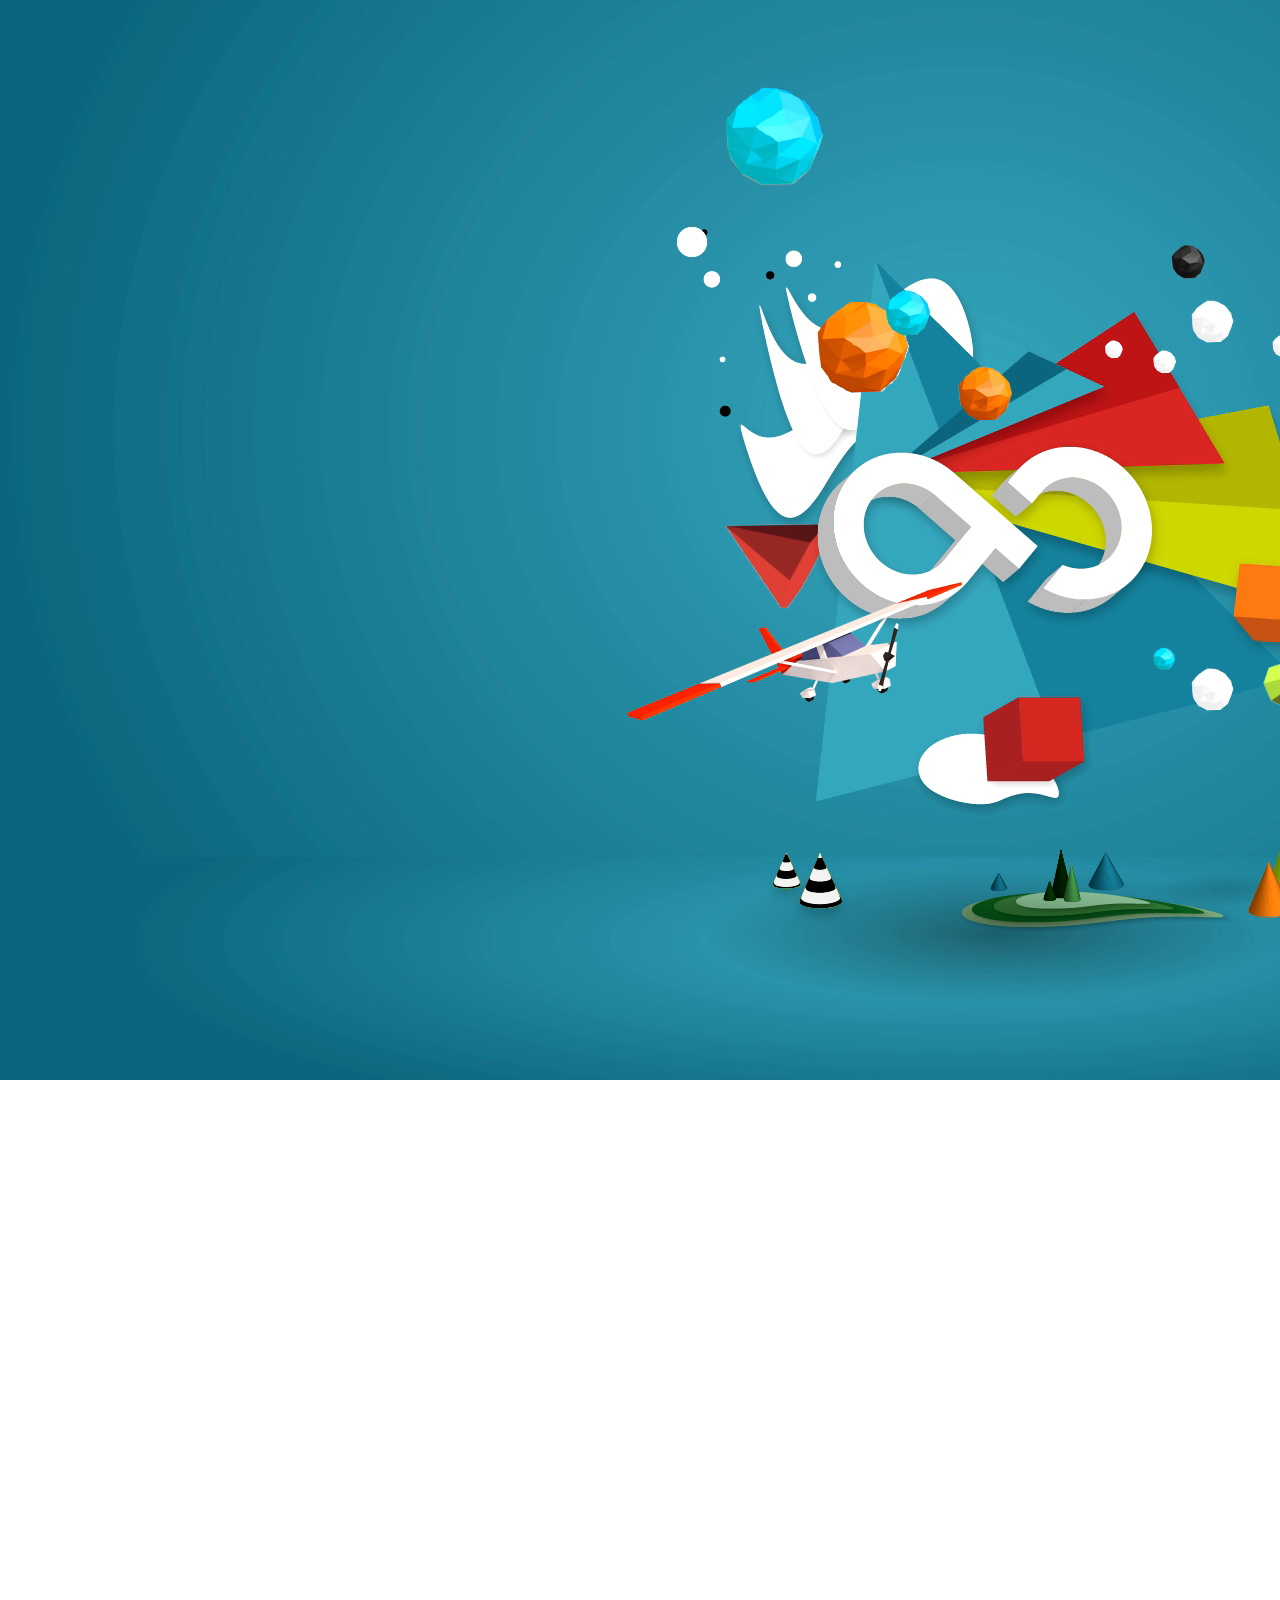
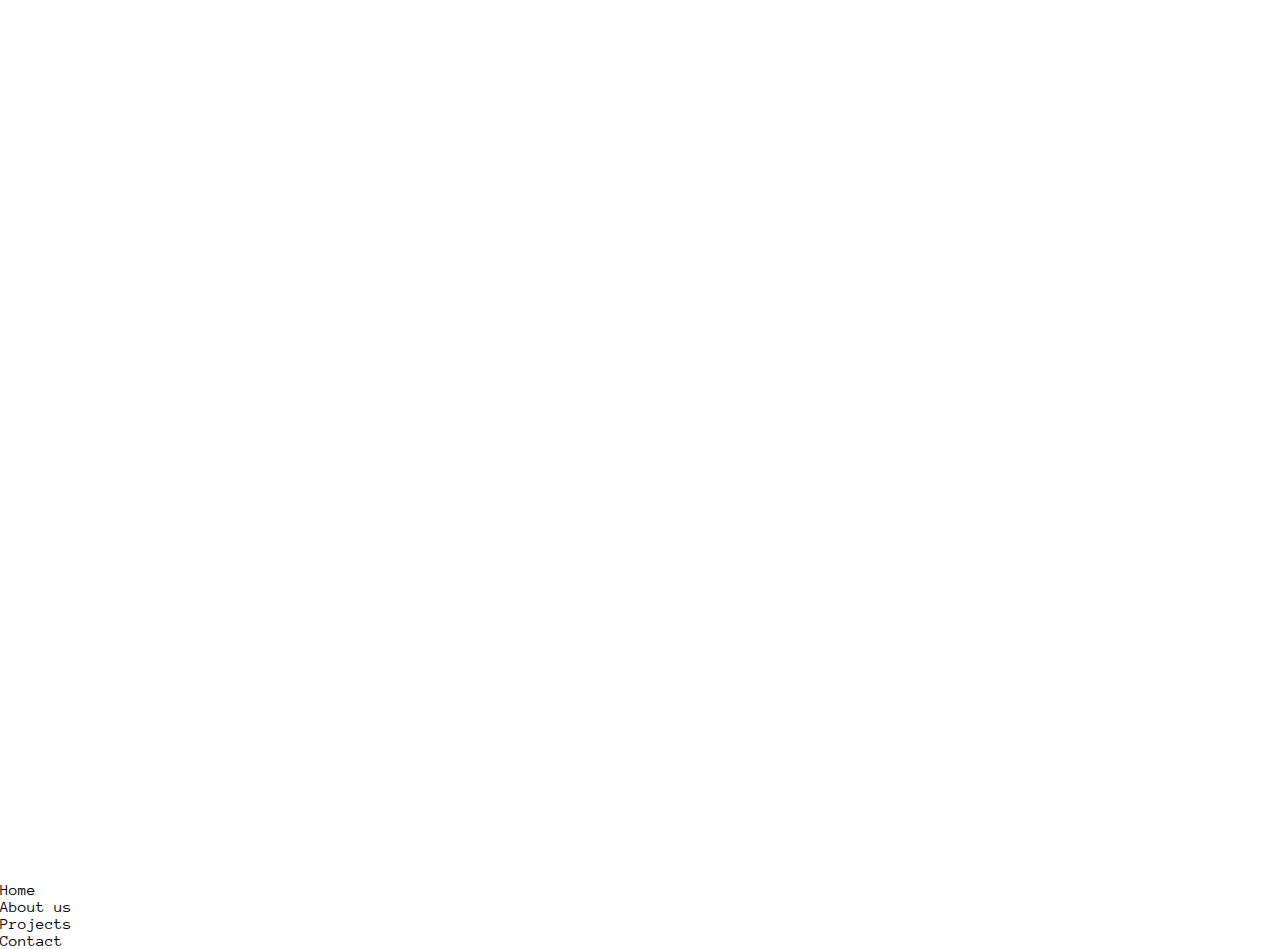
<file: our_team/index.html>
<!DOCTYPE html>
<html class="">
<head>
  <meta charset="UTF-8">
  <meta name="apple-mobile-web-app-capable" content="yes">
  <meta name="viewport" content="width=device-width, maximum-scale=1.0, minimum-scale=1.0, initial-scale=1.0">
 
  
  <title id="title">Afinity studios - our team</title>

  
  
  <link id="size-stylesheet" rel="stylesheet"  href="/assets/css/computer.css" />
  
  
  
  <!--[if lt IE 9]><script src="http://html5shim.googlecode.com/svn/trunk/html5.js"></script><![endif]-->

  

</head>
<body id="body" >

    <div class="header" id="header">
    <video autoplay muted loop class="myVideo">
        <source src="../assets/img/background.mp4" type="video/mp4">
        
    </video>

     <div class="logo-div">
   <div onclick="ClickLogo()" onmouseover="HoverLogo(true)" onmouseout="HoverLogo(false)" class="mouse-logo"></div>
   <svg  id="logo"  class="logo" version="1.1" id="Layer_1" xmlns="http://www.w3.org/2000/svg" xmlns:xlink="http://www.w3.org/1999/xlink" x="0px" y="0px"
	  viewBox="0 0 210 100" enable-background="new 0 0 210 100" xml:space="preserve">
<g>
	<defs>
		<rect id="SVGID_1_" x="1.482" y="1.431" width="207.036" height="97.139"/>
	</defs>
	<clipPath id="SVGID_2_">
		<use xlink:href="#SVGID_1_"  overflow="visible"/>
	</clipPath>
	<path id="logo-color" clip-path="url(#SVGID_2_)" fill="#FFFFFF" d="M69.858,28.629l0.017-0.018l21.388,21.39L70.658,70.605l-0.001,0.001
		c-11.38,11.38-29.831,11.38-41.212,0c-11.38-11.38-11.38-29.832,0-41.212C40.563,18.276,58.428,18.022,69.858,28.629
		 M83.612,14.875l-0.021,0.02C64.57-3.292,34.413-3.047,15.708,15.658c-18.967,18.967-18.967,49.719,0,68.686
		c18.967,18.968,49.719,18.968,68.687,0L105,63.737l13.738,13.738l13.736-13.738L83.612,14.875z"/>
	<path clip-path="url(#SVGID_2_)" fill="#FFFFFF" d="M194.293,15.657c-18.967-18.967-49.719-18.967-68.688,0l-6.867,6.869
		l0.688,0.687l13.049,13.05l6.869-6.869c11.381-11.38,29.832-11.38,41.213,0.001c11.379,11.38,11.379,29.831,0,41.211
		c-8.973,8.972-22.338,10.869-33.17,5.695l-14.225,14.224c18.859,12.493,44.516,10.434,61.131-6.181
		C213.26,65.378,213.26,34.624,194.293,15.657"/>
</g>
</svg>
 
    <div onclick="OpenFrontPage()" onmouseover="ASHover(true)" onmouseout="ASHover(false)" class="mouse-as"></div>

    <svg id="as" class="as" version="1.1" id="Layer_1" xmlns="http://www.w3.org/2000/svg" xmlns:xlink="http://www.w3.org/1999/xlink" x="0px" y="0px"
	  viewBox="0 0 180 110" enable-background="new 0 0 180 110" xml:space="preserve">
<path fill="#FFFFFF" d="M51.445,19.197V48.51h-6.009V19.197H40.4v-4.689h5.036v-3.056c0-7.225,3.172-10.837,9.517-10.837
	c0.972,0,1.829,0.047,2.57,0.14c0.741,0.092,1.378,0.208,1.91,0.347v5.21c-0.602-0.093-1.204-0.162-1.805-0.209
	c-0.603-0.046-1.204-0.069-1.807-0.069c-1.528,0-2.64,0.412-3.334,1.233c-0.694,0.822-1.042,2.24-1.042,4.254v2.987h6.426v4.689
	H51.445z"/>
<path fill="#FFFFFF" d="M85.904,18.814c1.505-1.736,3.108-3.027,4.811-3.873c1.701-0.844,3.479-1.267,5.331-1.267
	c7.71,0,11.565,4.19,11.565,12.573v22.263h-6.112v-21.95c0-2.802-0.492-4.811-1.477-6.027c-0.984-1.215-2.588-1.823-4.811-1.823
	c-3.079,0-6.182,1.806-9.308,5.418v24.382h-6.009V14.508h6.009V18.814z"/>
<path fill="#FFFFFF" d="M144.565,48.545c-1.273,0.301-2.721,0.452-4.341,0.452c-1.807,0-3.236-0.221-4.29-0.66
	c-1.053-0.44-1.857-1.094-2.413-1.963c-0.556-0.868-0.915-1.956-1.077-3.265s-0.243-2.83-0.243-4.566V19.197h-4.202v-4.689h4.202
	V6.033h6.044v8.475h5.557v4.689h-5.557V38.82c0,1.204,0.075,2.16,0.226,2.866s0.37,1.25,0.658,1.632
	c0.29,0.382,0.638,0.631,1.043,0.747c0.405,0.115,0.863,0.173,1.372,0.173c0.533,0,1.054-0.023,1.563-0.069
	c0.509-0.046,0.995-0.104,1.458-0.174V48.545z"/>
<path fill="#fff" d="M151.512,56.741c2.987,0,5.441-2.743,7.363-8.23L146.06,14.508h6.529l8.995,26.57l9.03-26.57h6.495
	l-12.816,34.003c-0.764,2.037-1.506,3.901-2.223,5.591c-0.718,1.691-1.511,3.144-2.379,4.359s-1.87,2.165-3.004,2.848
	c-1.135,0.683-2.501,1.025-4.099,1.025c-0.741,0-1.453-0.035-2.136-0.104c-0.684-0.069-1.303-0.197-1.858-0.383v-5.591
	c0.486,0.185,0.979,0.312,1.476,0.382C150.568,56.707,151.049,56.741,151.512,56.741"/>
<path fill="#fff" d="M10.158,47.881c0.303-4.529,0.811-9.345,1.529-14.02h10.121h1.972h10.122
	c0.718,4.675,1.227,9.491,1.529,14.02h5.951c-0.803-12.766-4.285-46.73-18.585-46.73V8.16c4.642,0,8.124,9.516,10.304,21.029H23.78
	h-1.972h-9.321C14.668,17.676,18.149,8.16,22.793,8.16V1.151c-14.301,0-17.783,33.964-18.586,46.73H10.158z"/>
<path fill="#fff" d="M71.572,4.498c0,1.86-1.509,3.369-3.369,3.369c-1.86,0-3.368-1.509-3.368-3.369s1.508-3.368,3.368-3.368
	C70.063,1.13,71.572,2.638,71.572,4.498"/>
<path fill="#fff" d="M123.218,4.498c0,1.86-1.508,3.369-3.368,3.369s-3.368-1.509-3.368-3.369s1.508-3.368,3.368-3.368
	S123.218,2.638,123.218,4.498"/>
<rect x="64.961" y="14.508" fill="#FFFFFF" width="6.009" height="34.002"/>
<rect x="116.434" y="14.508" fill="#FFFFFF" width="6.008" height="34.002"/>
<path class="studio" fill="#fff" d="M19.209,109.384c-2.695,0-5.053-0.32-7.07-0.961c-2.018-0.642-3.701-1.537-5.048-2.688
	c-1.349-1.149-2.371-2.521-3.07-4.115c-0.697-1.594-1.074-3.342-1.13-5.246h4.864c0.132,1.452,0.518,2.711,1.16,3.775
	c0.641,1.065,1.461,1.946,2.46,2.645c1,0.698,2.145,1.212,3.437,1.542s2.672,0.495,4.143,0.495c1.433,0,2.733-0.151,3.902-0.453
	c1.17-0.302,2.169-0.735,2.998-1.301c0.831-0.566,1.471-1.249,1.924-2.051c0.452-0.802,0.679-1.711,0.679-2.729
	c0-1.057-0.208-1.947-0.622-2.673c-0.415-0.726-1.089-1.363-2.023-1.909c-0.933-0.547-2.164-1.038-3.691-1.471
	c-1.526-0.435-3.393-0.877-5.6-1.329c-2.149-0.49-4.001-1.047-5.557-1.669c-1.556-0.622-2.833-1.354-3.832-2.192
	s-1.739-1.805-2.22-2.898c-0.481-1.093-0.722-2.348-0.722-3.761c0-1.548,0.33-2.971,0.991-4.271c0.66-1.301,1.588-2.423,2.785-3.365
	c1.197-0.943,2.631-1.679,4.3-2.207c1.668-0.527,3.52-0.792,5.556-0.792c2.15,0,4.107,0.265,5.869,0.792
	c1.763,0.528,3.286,1.287,4.568,2.277c1.282,0.99,2.291,2.197,3.026,3.62c0.736,1.424,1.131,3.03,1.188,4.821h-4.921
	c-0.509-4.619-3.677-6.929-9.503-6.929c-2.847,0-5.039,0.528-6.575,1.584c-1.537,1.056-2.306,2.479-2.306,4.271
	c0,0.811,0.142,1.503,0.425,2.079c0.282,0.573,0.763,1.078,1.442,1.513c0.679,0.433,1.584,0.823,2.715,1.173
	c1.131,0.349,2.536,0.703,4.214,1.061c1.15,0.245,2.329,0.504,3.535,0.778c1.207,0.273,2.381,0.608,3.521,1.003
	c1.141,0.396,2.22,0.872,3.239,1.43c1.018,0.556,1.909,1.229,2.673,2.021c0.763,0.792,1.367,1.73,1.809,2.814
	c0.444,1.084,0.665,2.352,0.665,3.804c0,1.678-0.354,3.219-1.061,4.624c-0.707,1.404-1.693,2.615-2.956,3.635
	c-1.263,1.018-2.762,1.815-4.496,2.389C23.159,109.096,21.265,109.384,19.209,109.384"/>
<path class="studio" fill="#fff" d="M50.574,108.733c-1.037,0.245-2.215,0.368-3.535,0.368c-1.471,0-2.635-0.18-3.493-0.538
	c-0.858-0.357-1.513-0.891-1.965-1.598c-0.453-0.707-0.745-1.594-0.877-2.658c-0.132-1.066-0.198-2.305-0.198-3.721V84.835h-3.422
	v-3.818h3.422v-6.901h4.921v6.901h4.525v3.818h-4.525v15.979c0,0.981,0.061,1.758,0.184,2.333c0.122,0.575,0.302,1.018,0.537,1.33
	c0.236,0.311,0.519,0.513,0.849,0.607s0.702,0.142,1.117,0.142c0.434,0,0.857-0.019,1.273-0.056c0.415-0.039,0.81-0.086,1.187-0.143
	V108.733z"/>
<path class="studio" fill="#fff" d="M72.267,105.198c-2.47,2.791-5.241,4.186-8.314,4.186c-6.26,0-9.39-3.412-9.39-10.238V81.017h4.977v17.875
	c0,1.149,0.099,2.13,0.297,2.94c0.199,0.812,0.504,1.472,0.919,1.98c0.415,0.509,0.948,0.877,1.599,1.103
	c0.65,0.227,1.428,0.34,2.333,0.34c2.771,0,5.298-1.48,7.579-4.44V81.017h4.922v27.688h-4.922V105.198z"/>
<path class="studio" fill="#fff" d="M102.02,105.425c-2.262,2.64-4.901,3.959-7.919,3.959c-1.848,0-3.483-0.34-4.906-1.018
	c-1.424-0.679-2.616-1.645-3.578-2.898c-0.962-1.254-1.693-2.764-2.192-4.526c-0.5-1.763-0.75-3.719-0.75-5.868
	c0-2.282,0.302-4.332,0.906-6.152c0.603-1.818,1.427-3.364,2.474-4.638c1.046-1.272,2.281-2.249,3.705-2.927
	c1.424-0.68,2.965-1.018,4.624-1.018c2.96,0,5.506,0.933,7.636,2.799V70.439h4.922v38.266h-4.922V105.425z M102.02,100.701V87.578
	c-2.206-2.244-4.647-3.366-7.324-3.366c-1.057,0-2.009,0.228-2.857,0.68c-0.848,0.453-1.574,1.131-2.177,2.037
	c-0.603,0.903-1.07,2.035-1.4,3.394c-0.33,1.356-0.495,2.94-0.495,4.751c0,3.413,0.594,6.001,1.782,7.763
	c1.188,1.764,2.837,2.646,4.95,2.646c1.357,0,2.669-0.393,3.931-1.174C99.691,103.524,100.889,102.323,102.02,100.701"/>
<path class="studio" fill="#fff" d="M119.103,75.784h-4.894v-5.346h4.894V75.784z M119.103,108.705h-4.894V81.017h4.894V108.705z"/>
<path class="studio" fill="#fff" d="M137.599,80.338c1.999,0,3.8,0.33,5.402,0.99s2.97,1.612,4.101,2.856c1.132,1.244,1.999,2.762,2.602,4.554
	c0.604,1.791,0.906,3.827,0.906,6.108c0,2.301-0.312,4.351-0.934,6.151s-1.499,3.323-2.631,4.568
	c-1.131,1.243-2.498,2.19-4.101,2.842s-3.385,0.976-5.346,0.976c-1.941,0-3.709-0.32-5.303-0.962
	c-1.594-0.641-2.96-1.584-4.101-2.828c-1.141-1.243-2.027-2.767-2.658-4.567c-0.632-1.801-0.948-3.86-0.948-6.18
	c0-2.281,0.312-4.322,0.934-6.123s1.499-3.323,2.63-4.567c1.132-1.244,2.499-2.192,4.102-2.843S135.638,80.338,137.599,80.338
	 M137.599,105.481c1.169,0,2.239-0.223,3.211-0.665c0.971-0.443,1.8-1.112,2.488-2.009c0.688-0.895,1.226-2.008,1.612-3.336
	c0.387-1.33,0.58-2.871,0.58-4.625s-0.193-3.295-0.58-4.623c-0.387-1.33-0.924-2.442-1.612-3.339
	c-0.688-0.895-1.518-1.564-2.488-2.008c-0.972-0.442-2.042-0.665-3.211-0.665s-2.238,0.223-3.21,0.665
	c-0.971,0.443-1.805,1.113-2.503,2.008c-0.697,0.896-1.239,2.009-1.626,3.339c-0.387,1.328-0.58,2.869-0.58,4.623
	s0.193,3.295,0.58,4.625c0.387,1.328,0.929,2.441,1.626,3.336c0.698,0.896,1.532,1.565,2.503,2.009
	C135.36,105.259,136.43,105.481,137.599,105.481"/>
<path class="studio" fill="#fff" d="M166.022,109.384c-7.542,0-11.521-2.979-11.935-8.937h4.978c0.019,3.355,2.319,5.034,6.9,5.034
	c1.019,0,1.919-0.108,2.701-0.325c0.782-0.218,1.434-0.523,1.951-0.919c0.519-0.396,0.915-0.863,1.188-1.4s0.41-1.127,0.41-1.768
	c0-0.66-0.104-1.192-0.312-1.599c-0.207-0.405-0.604-0.764-1.188-1.075c-0.585-0.311-1.4-0.612-2.446-0.904
	c-1.047-0.292-2.409-0.664-4.087-1.117c-1.642-0.415-3.056-0.82-4.242-1.216c-1.188-0.396-2.164-0.886-2.928-1.472
	c-0.764-0.584-1.329-1.301-1.696-2.148c-0.368-0.85-0.552-1.924-0.552-3.225c0-1.132,0.239-2.183,0.721-3.153
	c0.481-0.972,1.169-1.815,2.064-2.531c0.896-0.717,1.98-1.277,3.253-1.683s2.701-0.608,4.285-0.608
	c7.277,0,10.973,2.583,11.086,7.75h-4.864c-0.17-2.584-2.121-3.875-5.854-3.875c-0.83,0-1.598,0.08-2.305,0.24
	c-0.707,0.159-1.32,0.396-1.839,0.707c-0.519,0.311-0.924,0.698-1.216,1.159c-0.292,0.463-0.438,0.985-0.438,1.569
	c0,0.547,0.07,0.995,0.212,1.345c0.142,0.349,0.467,0.668,0.976,0.961c0.51,0.293,1.269,0.59,2.277,0.891
	c1.009,0.302,2.38,0.66,4.115,1.075c1.678,0.396,3.138,0.811,4.384,1.245c1.244,0.433,2.271,0.961,3.082,1.582
	c0.812,0.623,1.414,1.382,1.811,2.277c0.396,0.896,0.594,2.003,0.594,3.323c0,1.245-0.259,2.404-0.777,3.479
	c-0.519,1.074-1.259,2.002-2.221,2.785c-0.962,0.782-2.126,1.4-3.493,1.853C169.251,109.158,167.72,109.384,166.022,109.384"/>
</svg>
    
    </div> 
    <nav class="menu-nav">
        <a onclick="MenuNav(0)">Home</a>
        <div class="vl"></div>
        <a onclick="MenuNav(1)">About us</a>
        <div class="vl"></div>
        <a onclick="MenuNav(3)">Projects</a>
        <div class="vl"></div>
        <a onclick="MenuNav(4)">Contact</a>
        
    </nav>

  
  

<script src='https://cdnjs.cloudflare.com/ajax/libs/jquery/2.1.3/jquery.min.js'></script>
<script src="/assets/js/function.js"></script>
</body>
</html>
</file>
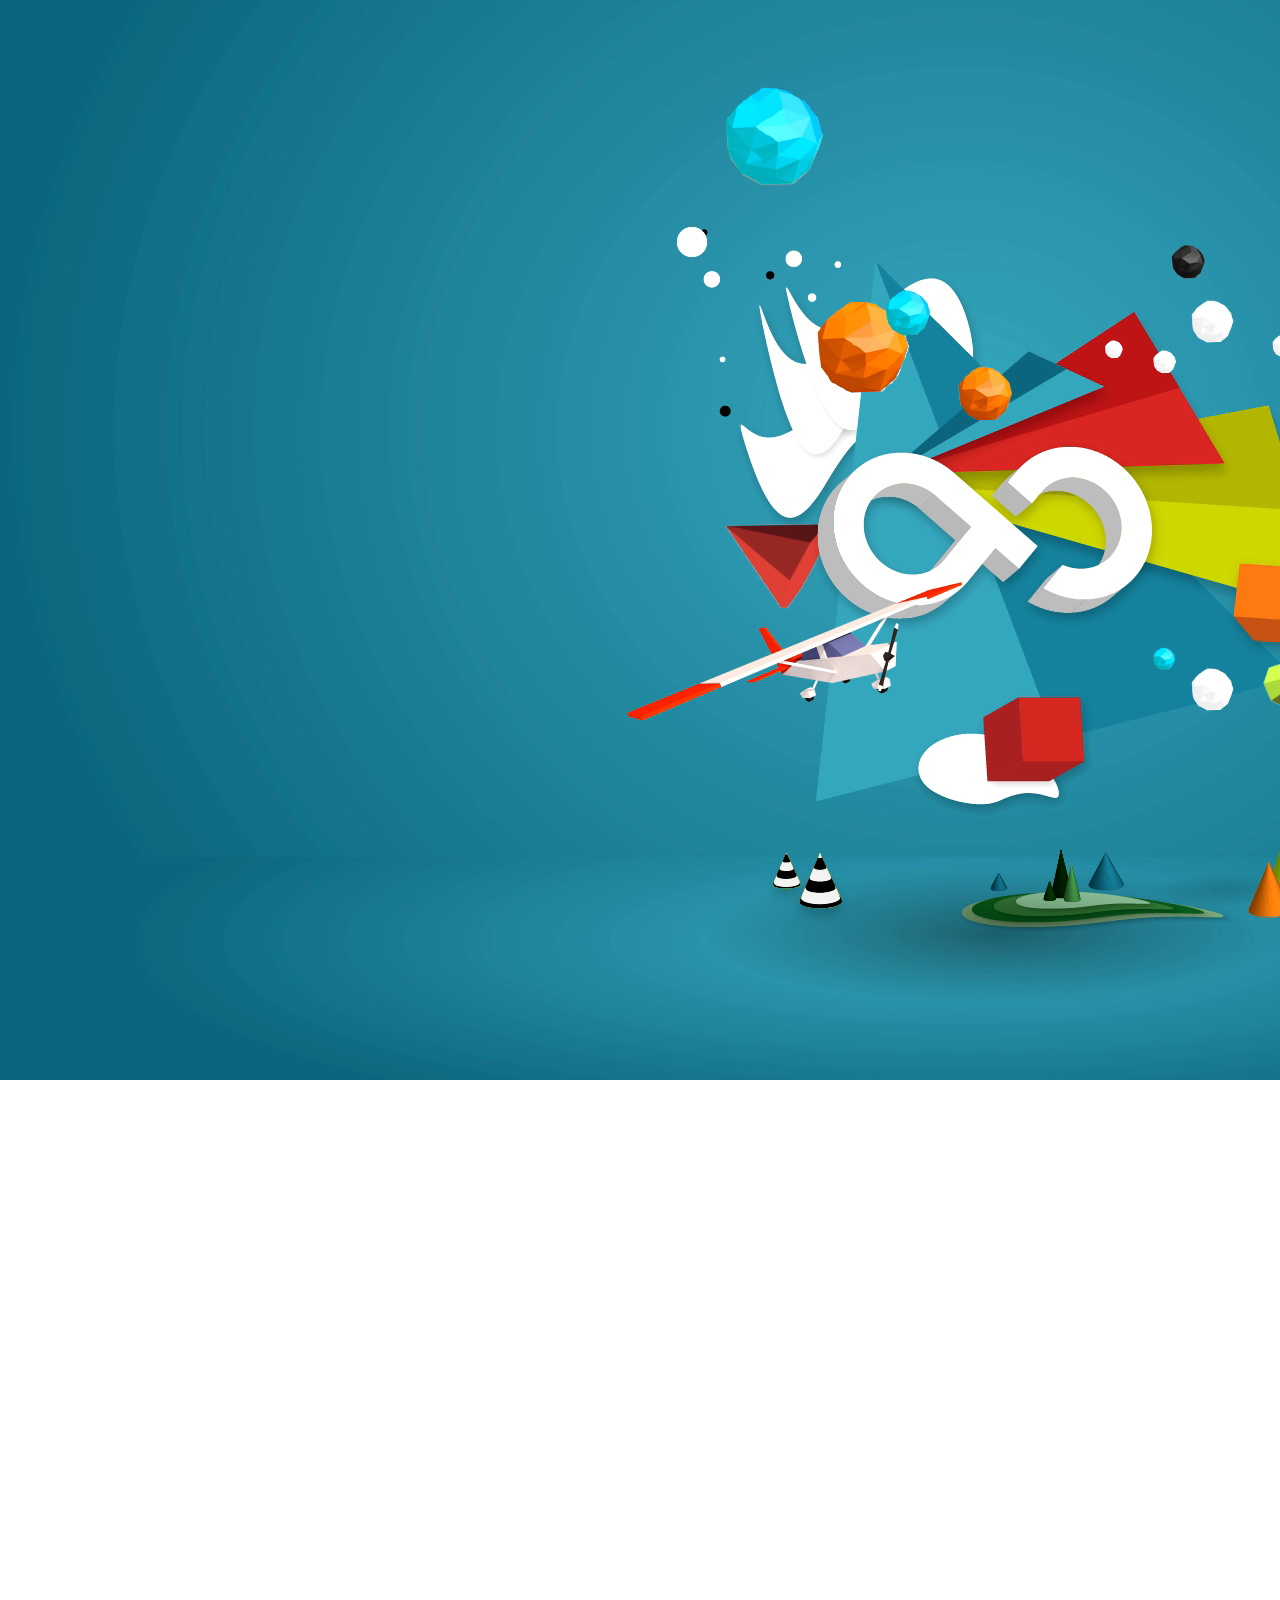
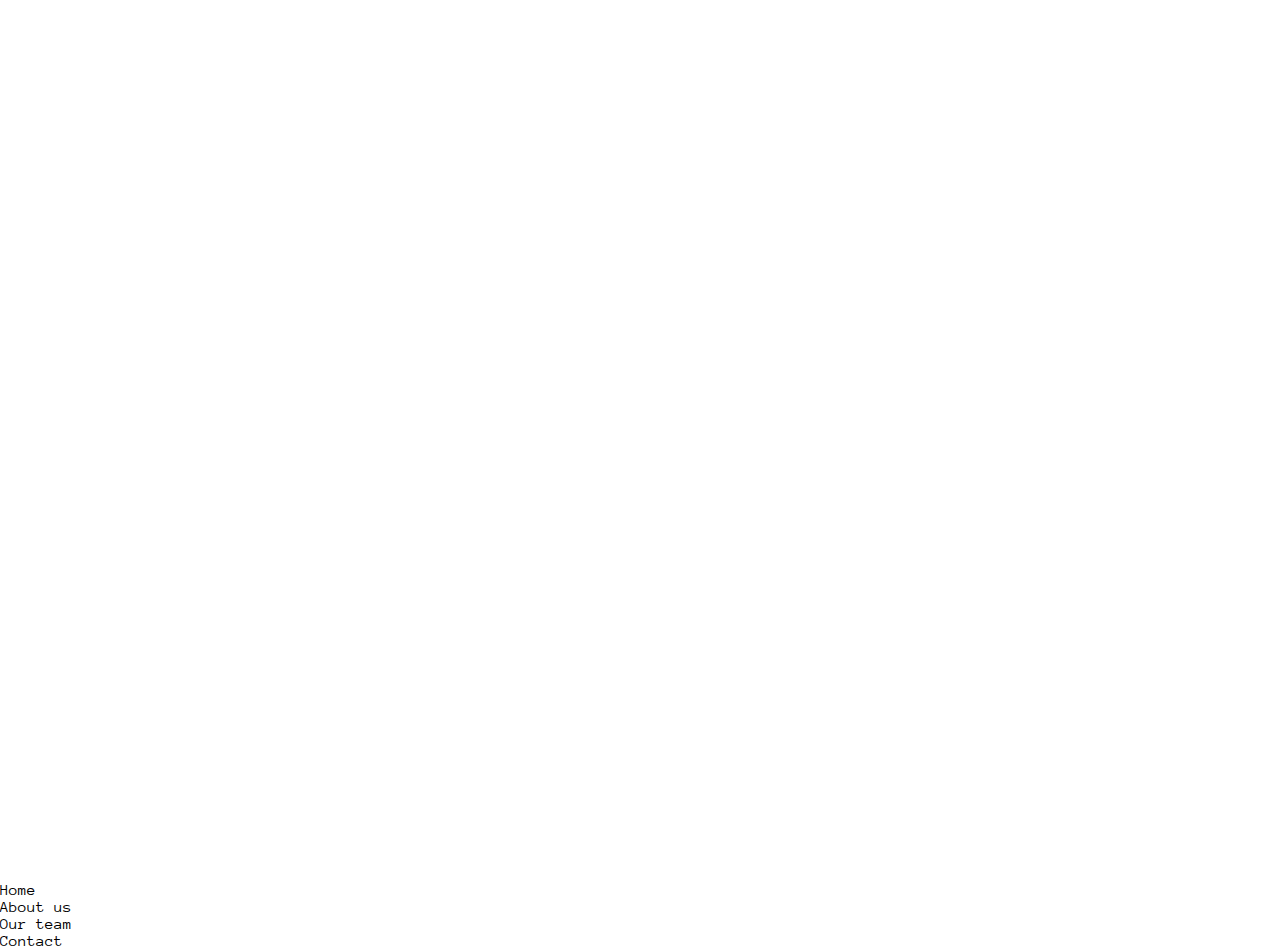
<file: projects/index.html>
<!DOCTYPE html>
<html class="">
<head>
  <meta charset="UTF-8">
  <meta name="apple-mobile-web-app-capable" content="yes">
  <meta name="viewport" content="width=device-width, maximum-scale=1.0, minimum-scale=1.0, initial-scale=1.0">
 
  
  <title id="title">Afinity studios - projects</title>

  
  
  <link id="size-stylesheet" rel="stylesheet"  href="/assets/css/computer.css" />
  
  
  
  <!--[if lt IE 9]><script src="http://html5shim.googlecode.com/svn/trunk/html5.js"></script><![endif]-->

  

</head>
<body id="body" >

    <div class="header" id="header">
    <video autoplay muted loop class="myVideo">
        <source src="../assets/img/background.mp4" type="video/mp4">
        
    </video>

     <div class="logo-div">
   <div onclick="ClickLogo()" onmouseover="HoverLogo(true)" onmouseout="HoverLogo(false)" class="mouse-logo"></div>
   <svg  id="logo"  class="logo" version="1.1" id="Layer_1" xmlns="http://www.w3.org/2000/svg" xmlns:xlink="http://www.w3.org/1999/xlink" x="0px" y="0px"
	  viewBox="0 0 210 100" enable-background="new 0 0 210 100" xml:space="preserve">
<g>
	<defs>
		<rect id="SVGID_1_" x="1.482" y="1.431" width="207.036" height="97.139"/>
	</defs>
	<clipPath id="SVGID_2_">
		<use xlink:href="#SVGID_1_"  overflow="visible"/>
	</clipPath>
	<path id="logo-color" clip-path="url(#SVGID_2_)" fill="#FFFFFF" d="M69.858,28.629l0.017-0.018l21.388,21.39L70.658,70.605l-0.001,0.001
		c-11.38,11.38-29.831,11.38-41.212,0c-11.38-11.38-11.38-29.832,0-41.212C40.563,18.276,58.428,18.022,69.858,28.629
		 M83.612,14.875l-0.021,0.02C64.57-3.292,34.413-3.047,15.708,15.658c-18.967,18.967-18.967,49.719,0,68.686
		c18.967,18.968,49.719,18.968,68.687,0L105,63.737l13.738,13.738l13.736-13.738L83.612,14.875z"/>
	<path clip-path="url(#SVGID_2_)" fill="#FFFFFF" d="M194.293,15.657c-18.967-18.967-49.719-18.967-68.688,0l-6.867,6.869
		l0.688,0.687l13.049,13.05l6.869-6.869c11.381-11.38,29.832-11.38,41.213,0.001c11.379,11.38,11.379,29.831,0,41.211
		c-8.973,8.972-22.338,10.869-33.17,5.695l-14.225,14.224c18.859,12.493,44.516,10.434,61.131-6.181
		C213.26,65.378,213.26,34.624,194.293,15.657"/>
</g>
</svg>
 
    <div onclick="OpenFrontPage()" onmouseover="ASHover(true)" onmouseout="ASHover(false)" class="mouse-as"></div>

    <svg id="as" class="as" version="1.1" id="Layer_1" xmlns="http://www.w3.org/2000/svg" xmlns:xlink="http://www.w3.org/1999/xlink" x="0px" y="0px"
	  viewBox="0 0 180 110" enable-background="new 0 0 180 110" xml:space="preserve">
<path fill="#FFFFFF" d="M51.445,19.197V48.51h-6.009V19.197H40.4v-4.689h5.036v-3.056c0-7.225,3.172-10.837,9.517-10.837
	c0.972,0,1.829,0.047,2.57,0.14c0.741,0.092,1.378,0.208,1.91,0.347v5.21c-0.602-0.093-1.204-0.162-1.805-0.209
	c-0.603-0.046-1.204-0.069-1.807-0.069c-1.528,0-2.64,0.412-3.334,1.233c-0.694,0.822-1.042,2.24-1.042,4.254v2.987h6.426v4.689
	H51.445z"/>
<path fill="#FFFFFF" d="M85.904,18.814c1.505-1.736,3.108-3.027,4.811-3.873c1.701-0.844,3.479-1.267,5.331-1.267
	c7.71,0,11.565,4.19,11.565,12.573v22.263h-6.112v-21.95c0-2.802-0.492-4.811-1.477-6.027c-0.984-1.215-2.588-1.823-4.811-1.823
	c-3.079,0-6.182,1.806-9.308,5.418v24.382h-6.009V14.508h6.009V18.814z"/>
<path fill="#FFFFFF" d="M144.565,48.545c-1.273,0.301-2.721,0.452-4.341,0.452c-1.807,0-3.236-0.221-4.29-0.66
	c-1.053-0.44-1.857-1.094-2.413-1.963c-0.556-0.868-0.915-1.956-1.077-3.265s-0.243-2.83-0.243-4.566V19.197h-4.202v-4.689h4.202
	V6.033h6.044v8.475h5.557v4.689h-5.557V38.82c0,1.204,0.075,2.16,0.226,2.866s0.37,1.25,0.658,1.632
	c0.29,0.382,0.638,0.631,1.043,0.747c0.405,0.115,0.863,0.173,1.372,0.173c0.533,0,1.054-0.023,1.563-0.069
	c0.509-0.046,0.995-0.104,1.458-0.174V48.545z"/>
<path fill="#fff" d="M151.512,56.741c2.987,0,5.441-2.743,7.363-8.23L146.06,14.508h6.529l8.995,26.57l9.03-26.57h6.495
	l-12.816,34.003c-0.764,2.037-1.506,3.901-2.223,5.591c-0.718,1.691-1.511,3.144-2.379,4.359s-1.87,2.165-3.004,2.848
	c-1.135,0.683-2.501,1.025-4.099,1.025c-0.741,0-1.453-0.035-2.136-0.104c-0.684-0.069-1.303-0.197-1.858-0.383v-5.591
	c0.486,0.185,0.979,0.312,1.476,0.382C150.568,56.707,151.049,56.741,151.512,56.741"/>
<path fill="#fff" d="M10.158,47.881c0.303-4.529,0.811-9.345,1.529-14.02h10.121h1.972h10.122
	c0.718,4.675,1.227,9.491,1.529,14.02h5.951c-0.803-12.766-4.285-46.73-18.585-46.73V8.16c4.642,0,8.124,9.516,10.304,21.029H23.78
	h-1.972h-9.321C14.668,17.676,18.149,8.16,22.793,8.16V1.151c-14.301,0-17.783,33.964-18.586,46.73H10.158z"/>
<path fill="#fff" d="M71.572,4.498c0,1.86-1.509,3.369-3.369,3.369c-1.86,0-3.368-1.509-3.368-3.369s1.508-3.368,3.368-3.368
	C70.063,1.13,71.572,2.638,71.572,4.498"/>
<path fill="#fff" d="M123.218,4.498c0,1.86-1.508,3.369-3.368,3.369s-3.368-1.509-3.368-3.369s1.508-3.368,3.368-3.368
	S123.218,2.638,123.218,4.498"/>
<rect x="64.961" y="14.508" fill="#FFFFFF" width="6.009" height="34.002"/>
<rect x="116.434" y="14.508" fill="#FFFFFF" width="6.008" height="34.002"/>
<path class="studio" fill="#fff" d="M19.209,109.384c-2.695,0-5.053-0.32-7.07-0.961c-2.018-0.642-3.701-1.537-5.048-2.688
	c-1.349-1.149-2.371-2.521-3.07-4.115c-0.697-1.594-1.074-3.342-1.13-5.246h4.864c0.132,1.452,0.518,2.711,1.16,3.775
	c0.641,1.065,1.461,1.946,2.46,2.645c1,0.698,2.145,1.212,3.437,1.542s2.672,0.495,4.143,0.495c1.433,0,2.733-0.151,3.902-0.453
	c1.17-0.302,2.169-0.735,2.998-1.301c0.831-0.566,1.471-1.249,1.924-2.051c0.452-0.802,0.679-1.711,0.679-2.729
	c0-1.057-0.208-1.947-0.622-2.673c-0.415-0.726-1.089-1.363-2.023-1.909c-0.933-0.547-2.164-1.038-3.691-1.471
	c-1.526-0.435-3.393-0.877-5.6-1.329c-2.149-0.49-4.001-1.047-5.557-1.669c-1.556-0.622-2.833-1.354-3.832-2.192
	s-1.739-1.805-2.22-2.898c-0.481-1.093-0.722-2.348-0.722-3.761c0-1.548,0.33-2.971,0.991-4.271c0.66-1.301,1.588-2.423,2.785-3.365
	c1.197-0.943,2.631-1.679,4.3-2.207c1.668-0.527,3.52-0.792,5.556-0.792c2.15,0,4.107,0.265,5.869,0.792
	c1.763,0.528,3.286,1.287,4.568,2.277c1.282,0.99,2.291,2.197,3.026,3.62c0.736,1.424,1.131,3.03,1.188,4.821h-4.921
	c-0.509-4.619-3.677-6.929-9.503-6.929c-2.847,0-5.039,0.528-6.575,1.584c-1.537,1.056-2.306,2.479-2.306,4.271
	c0,0.811,0.142,1.503,0.425,2.079c0.282,0.573,0.763,1.078,1.442,1.513c0.679,0.433,1.584,0.823,2.715,1.173
	c1.131,0.349,2.536,0.703,4.214,1.061c1.15,0.245,2.329,0.504,3.535,0.778c1.207,0.273,2.381,0.608,3.521,1.003
	c1.141,0.396,2.22,0.872,3.239,1.43c1.018,0.556,1.909,1.229,2.673,2.021c0.763,0.792,1.367,1.73,1.809,2.814
	c0.444,1.084,0.665,2.352,0.665,3.804c0,1.678-0.354,3.219-1.061,4.624c-0.707,1.404-1.693,2.615-2.956,3.635
	c-1.263,1.018-2.762,1.815-4.496,2.389C23.159,109.096,21.265,109.384,19.209,109.384"/>
<path class="studio" fill="#fff" d="M50.574,108.733c-1.037,0.245-2.215,0.368-3.535,0.368c-1.471,0-2.635-0.18-3.493-0.538
	c-0.858-0.357-1.513-0.891-1.965-1.598c-0.453-0.707-0.745-1.594-0.877-2.658c-0.132-1.066-0.198-2.305-0.198-3.721V84.835h-3.422
	v-3.818h3.422v-6.901h4.921v6.901h4.525v3.818h-4.525v15.979c0,0.981,0.061,1.758,0.184,2.333c0.122,0.575,0.302,1.018,0.537,1.33
	c0.236,0.311,0.519,0.513,0.849,0.607s0.702,0.142,1.117,0.142c0.434,0,0.857-0.019,1.273-0.056c0.415-0.039,0.81-0.086,1.187-0.143
	V108.733z"/>
<path class="studio" fill="#fff" d="M72.267,105.198c-2.47,2.791-5.241,4.186-8.314,4.186c-6.26,0-9.39-3.412-9.39-10.238V81.017h4.977v17.875
	c0,1.149,0.099,2.13,0.297,2.94c0.199,0.812,0.504,1.472,0.919,1.98c0.415,0.509,0.948,0.877,1.599,1.103
	c0.65,0.227,1.428,0.34,2.333,0.34c2.771,0,5.298-1.48,7.579-4.44V81.017h4.922v27.688h-4.922V105.198z"/>
<path class="studio" fill="#fff" d="M102.02,105.425c-2.262,2.64-4.901,3.959-7.919,3.959c-1.848,0-3.483-0.34-4.906-1.018
	c-1.424-0.679-2.616-1.645-3.578-2.898c-0.962-1.254-1.693-2.764-2.192-4.526c-0.5-1.763-0.75-3.719-0.75-5.868
	c0-2.282,0.302-4.332,0.906-6.152c0.603-1.818,1.427-3.364,2.474-4.638c1.046-1.272,2.281-2.249,3.705-2.927
	c1.424-0.68,2.965-1.018,4.624-1.018c2.96,0,5.506,0.933,7.636,2.799V70.439h4.922v38.266h-4.922V105.425z M102.02,100.701V87.578
	c-2.206-2.244-4.647-3.366-7.324-3.366c-1.057,0-2.009,0.228-2.857,0.68c-0.848,0.453-1.574,1.131-2.177,2.037
	c-0.603,0.903-1.07,2.035-1.4,3.394c-0.33,1.356-0.495,2.94-0.495,4.751c0,3.413,0.594,6.001,1.782,7.763
	c1.188,1.764,2.837,2.646,4.95,2.646c1.357,0,2.669-0.393,3.931-1.174C99.691,103.524,100.889,102.323,102.02,100.701"/>
<path class="studio" fill="#fff" d="M119.103,75.784h-4.894v-5.346h4.894V75.784z M119.103,108.705h-4.894V81.017h4.894V108.705z"/>
<path class="studio" fill="#fff" d="M137.599,80.338c1.999,0,3.8,0.33,5.402,0.99s2.97,1.612,4.101,2.856c1.132,1.244,1.999,2.762,2.602,4.554
	c0.604,1.791,0.906,3.827,0.906,6.108c0,2.301-0.312,4.351-0.934,6.151s-1.499,3.323-2.631,4.568
	c-1.131,1.243-2.498,2.19-4.101,2.842s-3.385,0.976-5.346,0.976c-1.941,0-3.709-0.32-5.303-0.962
	c-1.594-0.641-2.96-1.584-4.101-2.828c-1.141-1.243-2.027-2.767-2.658-4.567c-0.632-1.801-0.948-3.86-0.948-6.18
	c0-2.281,0.312-4.322,0.934-6.123s1.499-3.323,2.63-4.567c1.132-1.244,2.499-2.192,4.102-2.843S135.638,80.338,137.599,80.338
	 M137.599,105.481c1.169,0,2.239-0.223,3.211-0.665c0.971-0.443,1.8-1.112,2.488-2.009c0.688-0.895,1.226-2.008,1.612-3.336
	c0.387-1.33,0.58-2.871,0.58-4.625s-0.193-3.295-0.58-4.623c-0.387-1.33-0.924-2.442-1.612-3.339
	c-0.688-0.895-1.518-1.564-2.488-2.008c-0.972-0.442-2.042-0.665-3.211-0.665s-2.238,0.223-3.21,0.665
	c-0.971,0.443-1.805,1.113-2.503,2.008c-0.697,0.896-1.239,2.009-1.626,3.339c-0.387,1.328-0.58,2.869-0.58,4.623
	s0.193,3.295,0.58,4.625c0.387,1.328,0.929,2.441,1.626,3.336c0.698,0.896,1.532,1.565,2.503,2.009
	C135.36,105.259,136.43,105.481,137.599,105.481"/>
<path class="studio" fill="#fff" d="M166.022,109.384c-7.542,0-11.521-2.979-11.935-8.937h4.978c0.019,3.355,2.319,5.034,6.9,5.034
	c1.019,0,1.919-0.108,2.701-0.325c0.782-0.218,1.434-0.523,1.951-0.919c0.519-0.396,0.915-0.863,1.188-1.4s0.41-1.127,0.41-1.768
	c0-0.66-0.104-1.192-0.312-1.599c-0.207-0.405-0.604-0.764-1.188-1.075c-0.585-0.311-1.4-0.612-2.446-0.904
	c-1.047-0.292-2.409-0.664-4.087-1.117c-1.642-0.415-3.056-0.82-4.242-1.216c-1.188-0.396-2.164-0.886-2.928-1.472
	c-0.764-0.584-1.329-1.301-1.696-2.148c-0.368-0.85-0.552-1.924-0.552-3.225c0-1.132,0.239-2.183,0.721-3.153
	c0.481-0.972,1.169-1.815,2.064-2.531c0.896-0.717,1.98-1.277,3.253-1.683s2.701-0.608,4.285-0.608
	c7.277,0,10.973,2.583,11.086,7.75h-4.864c-0.17-2.584-2.121-3.875-5.854-3.875c-0.83,0-1.598,0.08-2.305,0.24
	c-0.707,0.159-1.32,0.396-1.839,0.707c-0.519,0.311-0.924,0.698-1.216,1.159c-0.292,0.463-0.438,0.985-0.438,1.569
	c0,0.547,0.07,0.995,0.212,1.345c0.142,0.349,0.467,0.668,0.976,0.961c0.51,0.293,1.269,0.59,2.277,0.891
	c1.009,0.302,2.38,0.66,4.115,1.075c1.678,0.396,3.138,0.811,4.384,1.245c1.244,0.433,2.271,0.961,3.082,1.582
	c0.812,0.623,1.414,1.382,1.811,2.277c0.396,0.896,0.594,2.003,0.594,3.323c0,1.245-0.259,2.404-0.777,3.479
	c-0.519,1.074-1.259,2.002-2.221,2.785c-0.962,0.782-2.126,1.4-3.493,1.853C169.251,109.158,167.72,109.384,166.022,109.384"/>
</svg>
    
    </div> 
    <nav class="menu-nav">
        <a onclick="MenuNav(0)">Home</a>
        <div class="vl"></div>
        <a onclick="MenuNav(1)">About us</a>
        <div class="vl"></div>
        <a onclick="MenuNav(2)">Our team</a>
        <div class="vl"></div>
        <a onclick="MenuNav(4)">Contact</a>
        
    </nav>

  
  

<script src='https://cdnjs.cloudflare.com/ajax/libs/jquery/2.1.3/jquery.min.js'></script>
<script src="/assets/js/function.js"></script>
</body>
</html>
</file>
<file: assets/css/computer.css>
@font-face {
  font-family: "Icomoon";
  src: url("../fonts/Anonymous_Pro/AnonymousPro-Regular.ttf"); }
h1, h2, p {
  font-family: Icomoon; }

body {
  margin: 0;
  font-family: Icomoon; }

body {
  overflow: hidden;
  height: auto; }
  body .background {
    position: fixed;
    width: 100%;
    height: 100%;
    background: radial-gradient(#555, #111); }
  body .fixedObjects {
    z-index: 3;
    position: fixed; }
  body .layout {
    width: 100%;
    position: absolute;
    top: 0; }
    body .layout .header {
      z-index: 1;
      height: 100vh;
      position: absolute;
      margin: auto;
      width: 100%; }
      body .layout .header .logo-left {
        fill: white;
        cursor: pointer;
        position: absolute;
        margin: auto;
        left: 0;
        right: 0;
        top: 0;
        bottom: 0;
        transform: scale(1.5); }
      body .layout .header .logo-right {
        cursor: pointer;
        position: absolute;
        margin: auto;
        left: 0;
        right: 0;
        top: 0;
        bottom: 0;
        transform: scale(1.5); }
  body .footer {
    z-index: 4;
    position: fixed; }
    body .footer .contact {
      position: fixed;
      bottom: -200px;
      width: 100%;
      height: 200px; }
      body .footer .contact .head-menu-bottom {
        z-index: 4;
        color: #eee;
        position: absolute;
        margin: auto;
        cursor: pointer;
        bottom: 200px;
        right: 0;
        left: 0;
        width: 200px;
        height: 60px;
        background: rgba(20, 20, 20, 0.5);
        color: rgba(239, 239, 239, 0.5); }
        body .footer .contact .head-menu-bottom h1 {
          margin: 0;
          cursor: pointer;
          padding: 0;
          padding-top: 3px;
          width: 100%;
          text-align: center;
          font-size: 45px; }
      body .footer .contact .left {
        cursor: default;
        position: absolute;
        left: 0;
        height: 100%;
        width: 30%;
        background: rgba(20, 20, 20, 0.5); }
        body .footer .contact .left .logo {
          position: absolute;
          left: 5%;
          top: 12%;
          width: 20%;
          height: auto; }
        body .footer .contact .left .as {
          position: absolute;
          top: 9%;
          left: 27.5%;
          width: 20%;
          height: auto; }
        body .footer .contact .left div {
          position: absolute;
          right: 10%;
          width: 35%;
          height: 100%;
          color: rgba(239, 239, 239, 0.5); }
          body .footer .contact .left div p {
            font-size: 20px; }
      body .footer .contact .middle {
        cursor: default;
        position: absolute;
        margin: auto;
        left: 0;
        right: 0;
        height: 100%;
        width: 40%;
        background: rgba(20, 20, 20, 0.5); }
        body .footer .contact .middle p {
          width: 100%;
          text-align: center;
          margin-top: 10px;
          margin-bottom: 0; }
        body .footer .contact .middle .copy-0 {
          width: 1px;
          position: absolute;
          margin: auto;
          top: 27.5px;
          left: 75px;
          right: 0px;
          font-size: 15px;
          color: #eee;
          opacity: 0; }
        body .footer .contact .middle .copy-1 {
          width: 1px;
          position: absolute;
          margin: auto;
          top: 102.5px;
          left: 75px;
          right: 0px;
          font-size: 15px;
          color: #eee;
          opacity: 0; }
        body .footer .contact .middle .title-mail {
          margin: 0;
          margin-top: 20px;
          font-size: 25px; }
          body .footer .contact .middle .title-mail .work {
            color: rgba(62, 161, 183, 0.5);
            border-bottom: 1px solid rgba(62, 161, 183, 0.5); }
          body .footer .contact .middle .title-mail .info {
            color: rgba(236, 161, 55, 0.5);
            border-bottom: 1px solid rgba(236, 161, 55, 0.5); }
        body .footer .contact .middle .mail {
          color: rgba(239, 239, 239, 0.5);
          font-size: 20px; }
          body .footer .contact .middle .mail a {
            cursor: pointer; }
      body .footer .contact .right {
        position: absolute;
        right: 0;
        height: 100%;
        width: 30%;
        background: rgba(20, 20, 20, 0.5); }
        body .footer .contact .right .title-social {
          margin: 0;
          margin-top: 20px;
          font-size: 25px;
          width: 100%;
          text-align: center; }
          body .footer .contact .right .title-social a {
            color: rgba(193, 200, 0, 0.5);
            border-bottom: 1px solid rgba(193, 200, 0, 0.5); }
        body .footer .contact .right svg {
          cursor: pointer; }
        body .footer .contact .right .facebook {
          width: 45px;
          height: auto;
          position: absolute;
          margin: auto;
          top: 75px;
          right: 53%;
          left: 0; }
        body .footer .contact .right .discord {
          width: 55px;
          height: auto;
          position: absolute;
          margin: auto;
          top: 65px;
          left: 0;
          right: 0; }
        body .footer .contact .right .twitch {
          width: 45px;
          height: auto;
          position: absolute;
          margin: auto;
          top: 75px;
          left: 53%;
          right: 0; }
        body .footer .contact .right .twitter {
          width: 40px;
          height: auto;
          position: absolute;
          margin: auto;
          top: 120px;
          left: 0;
          right: 24%; }
        body .footer .contact .right .youtube {
          width: 40px;
          height: auto;
          position: absolute;
          margin: auto;
          top: 120px;
          right: 0;
          left: 24%; }
      body .footer .contact .CR {
        position: absolute;
        bottom: 0;
        width: 100%;
        height: 20px;
        background: #111;
        cursor: default; }
        body .footer .contact .CR h1 {
          color: rgba(239, 239, 239, 0.3);
          margin: 0;
          padding: 3px;
          width: 100%;
          height: 100%;
          font-size: 13px;
          text-align: center; }
          body .footer .contact .CR h1 span {
            color: rgba(239, 239, 239, 0.7); }

@media screen and (max-width: 992px) {
  body .layout .footer .contact {
    bottom: -400px;
    width: 100%;
    height: 400px; }
    body .layout .footer .contact .head-menu-bottom {
      bottom: 400px; }
    body .layout .footer .contact .left {
      bottom: 0;
      height: 200px;
      width: 50%; }
    body .layout .footer .contact .middle {
      top: 0;
      height: 200px;
      width: 100%; }
    body .layout .footer .contact .right {
      bottom: 0;
      height: 200px;
      width: 50%; } }
@media screen and (max-width: 600px) {
  body .layout .footer .contact {
    bottom: -600px;
    width: 100%;
    height: 600px; }
    body .layout .footer .contact .head-menu-bottom {
      bottom: 600px; }
    body .layout .footer .contact .left {
      bottom: 0;
      height: 200px;
      width: 100%; }
    body .layout .footer .contact .middle {
      top: 0;
      height: 200px;
      width: 100%; }
    body .layout .footer .contact .right {
      margin: auto;
      top: 0;
      bottom: 0;
      height: 200px;
      width: 100%; } }
</file>
